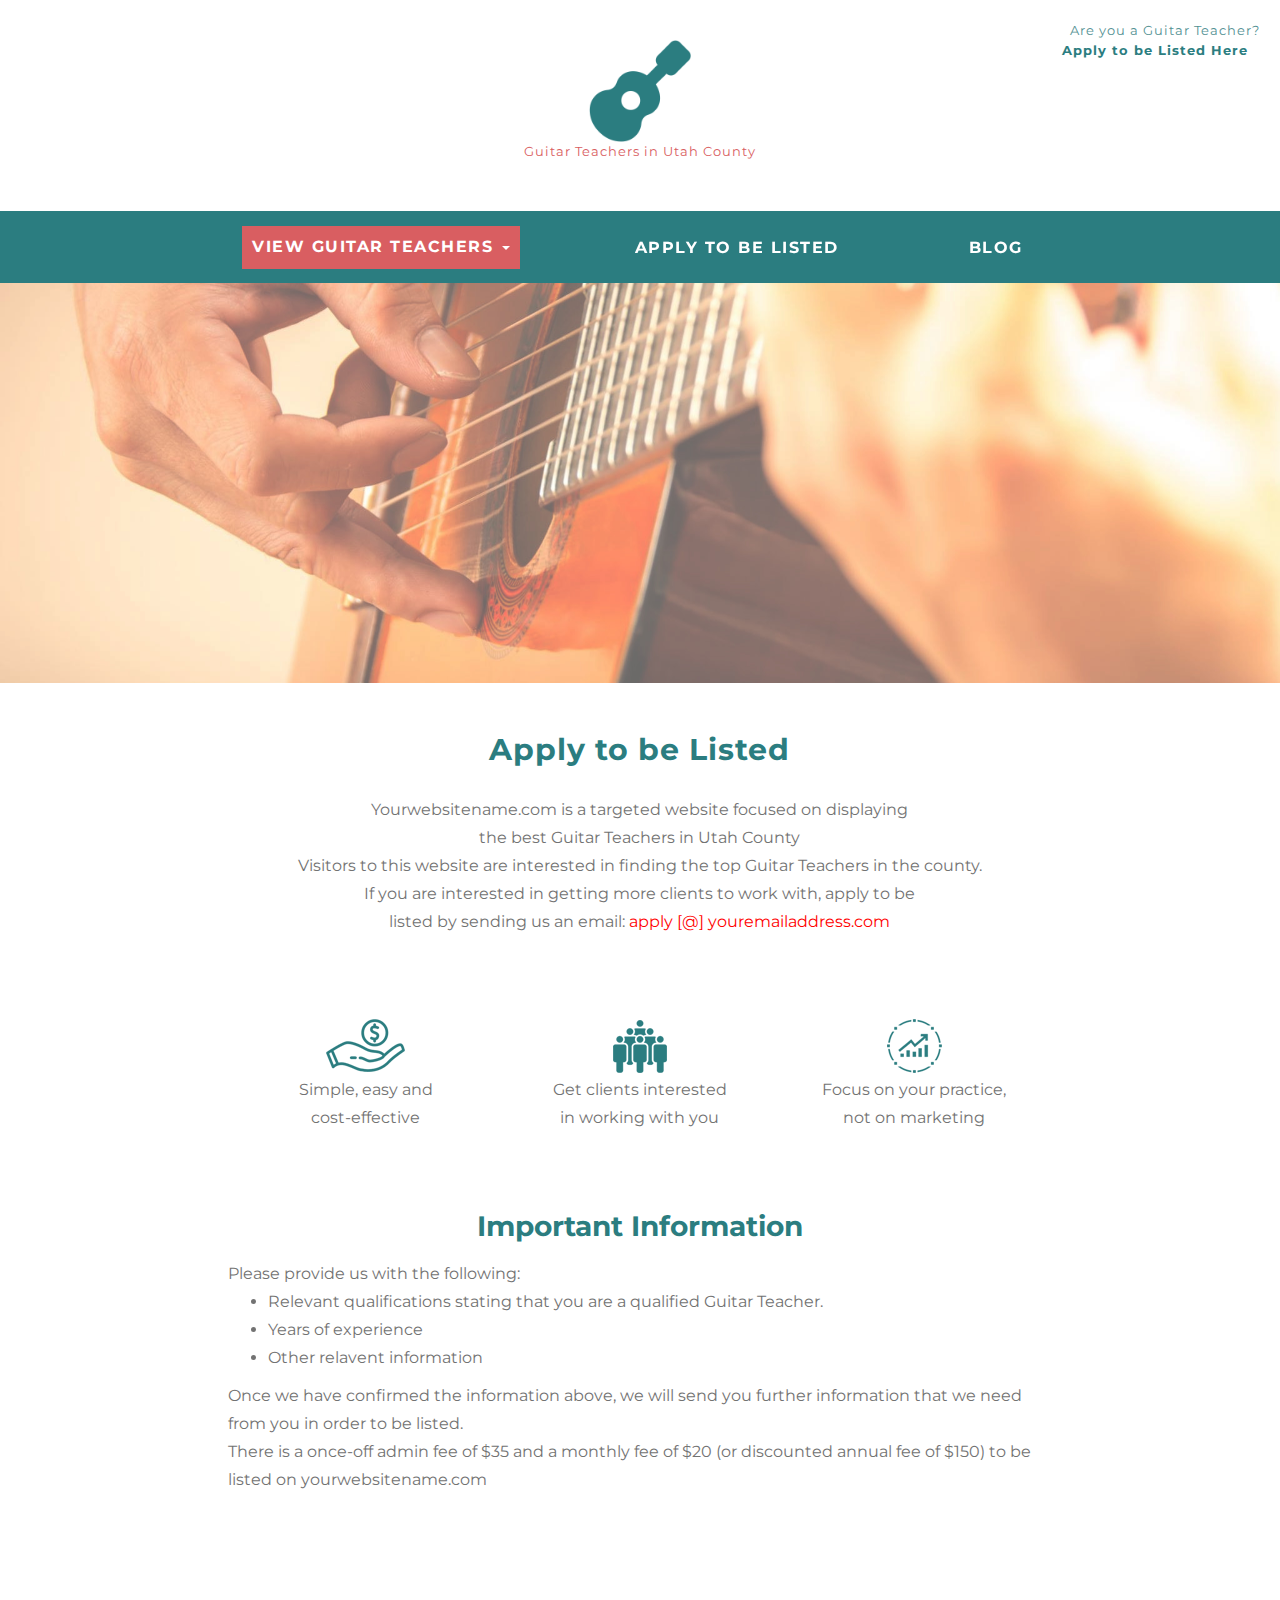
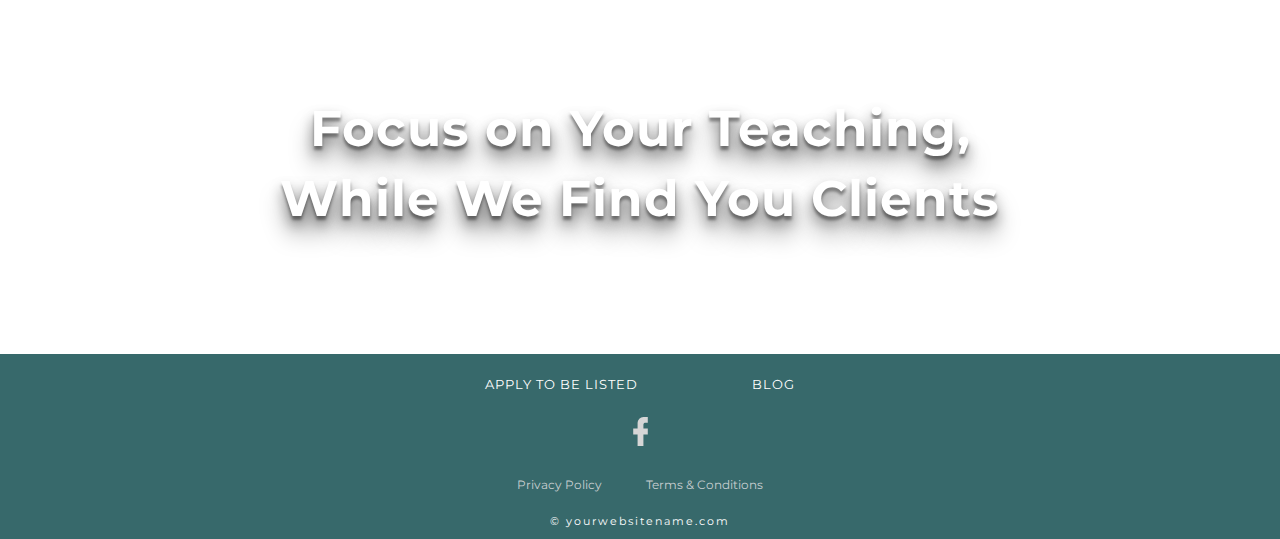
<file: apply-to-be-listed.html>
<!DOCTYPE html>
<html lang="en">
  <head>
    <meta charset="utf-8" />
    <meta content="IE=edge" http-equiv="X-UA-Compatible" />
    <meta content="width=device-width, initial-scale=1" name="viewport" />

    <!-- Meta Description -->
    <meta content="" name="description" />

    <title>Guitar Teachers Listing in Utah County</title>

    <!-- CSS Stylesheets -->
    <link href="css/bootstrap.min.css" rel="stylesheet" />
    <link href="css/style.css" rel="stylesheet" type="text/css" />
    <link href="css/navbar.css" rel="stylesheet" type="text/css" />

    <!-- Google Fonts -->
    <link
      href="https://fonts.googleapis.com/css?family=Montserrat"
      rel="stylesheet"
      type="text/css"
    />
    <link
      href="https://fonts.googleapis.com/css?family=Reem+Kufi"
      rel="stylesheet"
    />

    <!-- Favicon -->
    <link href="images/chiropractors-favicon.png" rel="icon" />
  </head>

  <body>
    <div align="center" id="top-banner">
      <p align="right" class="top-quote">
        Are you a Guitar Teacher?<br />

        <a href="https://yourwebsitename.com/apply-to-be-listed.html"
          ><strong>Apply to be Listed Here</strong></a
        >
      </p>

      <!--Website Logo-->

      <a href="index.html"
        ><img
          alt="guitar-logo"
          class="logo img-responsive"
          src="images/guitar-logo.png"
      /></a>

      <p class="tagline">Guitar Teachers in Utah County</p>
    </div>
    <!--end top-banner-->

    <nav
      class="navbar navbar-default navbar-static-top"
      id="topnavbar"
      role="navigation"
    >
      <div class="container">
        <div class="navbar-header">
          <button
            class="navbar-toggle"
            data-target=" .navbar-collapse"
            data-toggle="collapse"
            type="button"
          >
            <span class="sr-only">Toggle navigation</span>
            <span class="icon-bar"></span>
            <span class="icon-bar"></span>
            <span class="icon-bar"></span>
          </button>
        </div>
        <!--end navbar-header-->

        <div align="center" class="collapse navbar-collapse">
          <ul class="nav navbar-nav">
            <li class="dropdown">
              <p
                aria-expanded="false"
                aria-haspopup="true"
                class="dropdown-toggle highlighted"
                data-toggle="dropdown"
                role="button"
              >
                VIEW GUITAR TEACHERS <span class="caret"></span>
              </p>

              <ul class="dropdown-menu">
                <li>
                  <a href="./guitar-af.html">AMERICAN FORK</a>
                </li>

                <li class="divider" role="separator"></li>

                <li>
                  <a href="./guitar-pg.html">PLEASANT GROVE</a>
                </li>

                <li class="divider" role="separator"></li>

                <li>
                  <a href="./guitar-orem.html">OREM</a>
                </li>

                <li class="divider" role="separator"></li>

                <li>
                  <a href="./guitar-provo.html">PROVO</a>
                </li>
              </ul>
            </li>
            <!--- /.dropdown-->

            <li>
              <a href="apply-to-be-listed.html"
                ><span class="hvr-underline-from-center"
                  >APPLY TO BE LISTED</span
                ></a
              >
            </li>

            <li>
              <a href="blog.html"
                ><span class="hvr-underline-from-center">BLOG</span></a
              >
            </li>
          </ul>
        </div>
        <!--end navbar-collapse-->
      </div>
      <!--end conatiner-->
    </nav>
    <!--end nav-->

    <div class="listing-page-banner"></div>
    <!--end listing-page-banner-->

    <div class="apply-to-be-listed">
      <div class="row">
        <div class="col-md-8 col-md-offset-2">
          <h3>Apply to be Listed</h3>

          <p align="center">
            Yourwebsitename.com is a targeted website focused on displaying<br />
            the best Guitar Teachers in Utah County
          </p>

          <p align="center">
            Visitors to this website are interested in finding the top Guitar
            Teachers in the county.
          </p>

          <p align="center">
            If you are interested in getting more clients to work with, apply to
            be<br />
            listed by sending us an email:
            <span style="color:red">apply [@] youremailaddress.com</span>
          </p>

          <div class="why-get-listed">
            <div align="center" class="row">
              <div class="col-md-4">
                <p>
                  <img
                    alt="marketing-for-chiropractors"
                    class="img-responsive"
                    src="images/savings.png"
                  />
                </p>

                <p>
                  Simple, easy and<br />
                  cost-effective
                </p>
              </div>
              <!--end of col-md-4-->

              <div align="center" class="col-md-4">
                <p>
                  <img
                    alt="marketing-for-chiropractors"
                    class="img-responsive"
                    src="images/more-customers.png"
                  />
                </p>

                <p>
                  Get clients interested<br />
                  in working with you
                </p>
              </div>
              <!--end of col-md-4-->

              <div align="center" class="col-md-4">
                <p>
                  <img
                    alt="marketing-for-chiropractors"
                    class="img-responsive"
                    src="images/business-growth.png"
                  />
                </p>

                <p>
                  Focus on your practice,<br />
                  not on marketing
                </p>
              </div>
              <!--end of col-md-4-->
            </div>
            <!--end of row-->
          </div>
          <!--end of why-get-listed-->

          <p class="important-note">Important Information</p>
          <p>Please provide us with the following:</p>

          <ul>
            <li>
              Relevant qualifications stating that you are a qualified Guitar
              Teacher.
            </li>
            <li>Years of experience</li>
            <li>Other relavent information</li>
          </ul>

          <p>
            Once we have confirmed the information above, we will send you
            further information that we need from you in order to be listed.
          </p>

          <p>
            There is a once-off admin fee of $35 and a monthly fee of $20 (or
            discounted annual fee of $150) to be listed on yourwebsitename.com
          </p>
        </div>
      </div>
      <!--end row-->
    </div>
    <!--end apply-to-be-listed-->

    <div class="chiropractors-marketing">
      <p align="center">
        Focus on Your Teaching,<br />
        While We Find You Clients
      </p>
    </div>

    <footer class="footer">
      <div align="center" class="footerlinks">
        <a href="apply-to-be-listed.html">APPLY TO BE LISTED</a>

        <a href="blog.html">BLOG</a>
      </div>
      <!--end footerlinks-->

      <div align="center" class="social-links">
        <a href="https://www.facebook.com/" target="_blank"
          ><svg style="width:35px; height:35px" viewbox="0 0 24 24">
            <path
              d="M17,2V2H17V6H15C14.31,6 14,6.81 14,7.5V10H14L17,10V14H14V22H10V14H7V10H10V6A4,4 0 0,1 14,2H17Z"
              fill="#d6d6d6"
            ></path></svg
        ></a>
      </div>
      <!--end social-link-->

      <div align="center" class="policy-links">
        <a href="privacy-policy.html" rel="nofollow">Privacy Policy</a>
        <a href="terms-and-conditions.html" rel="nofollow"
          >Terms &amp; Conditions</a
        >
      </div>
      <!--end policy-links-->

      <p align="center" class="text-muted footertext">
        &copy; yourwebsitename.com
      </p>
    </footer>
    <!--end footer-->

    <!-- jQuery (necessary for Bootstrap's JavaScript plugins) -->
    <script src="https://ajax.googleapis.com/ajax/libs/jquery/1.11.3/jquery.min.js"></script>
    <!-- Include all compiled plugins (below), or include individual files as needed -->

    <script src="js/bootstrap.min.js"></script>

    <!-- Navbar Affix Script-->
    <script>
      $("#topnavbar").affix({
        offset: {
          top: $("#top-banner").height()
        }
      });
    </script>
  </body>
</html>
</file>
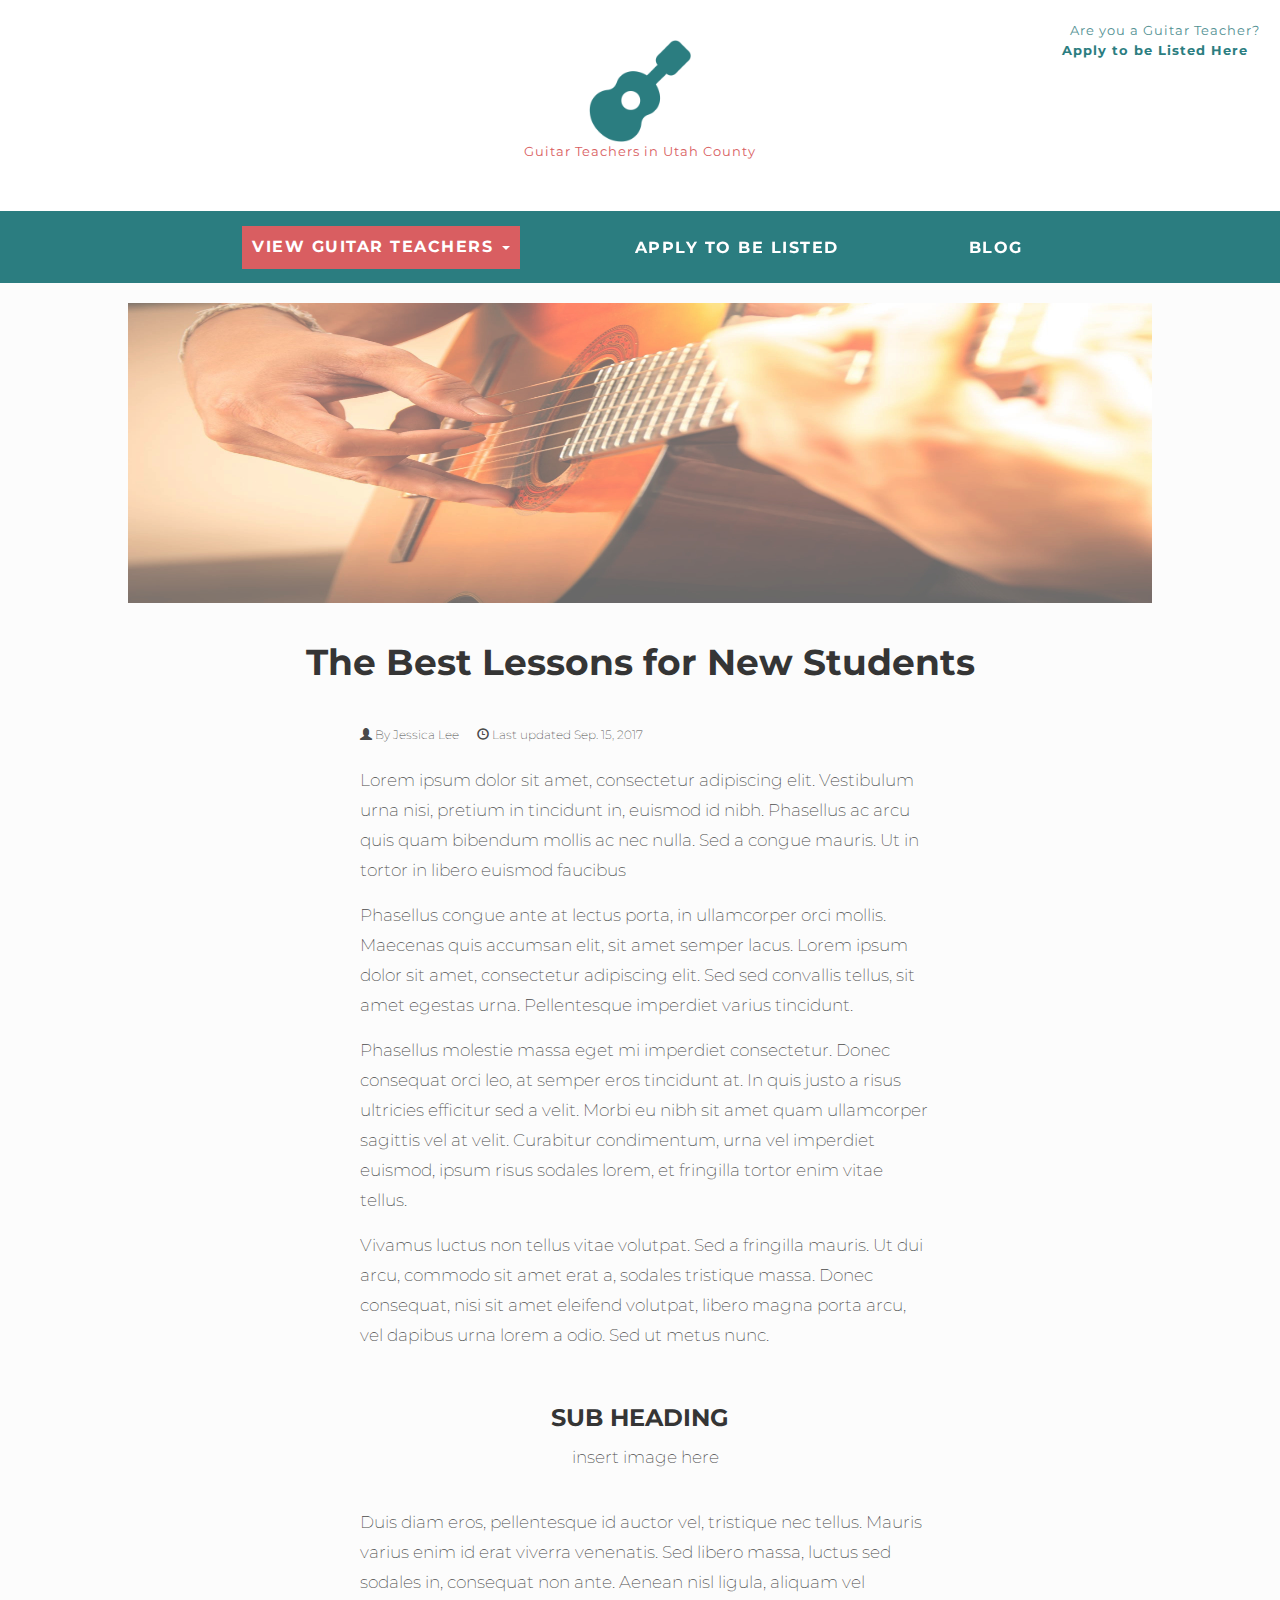
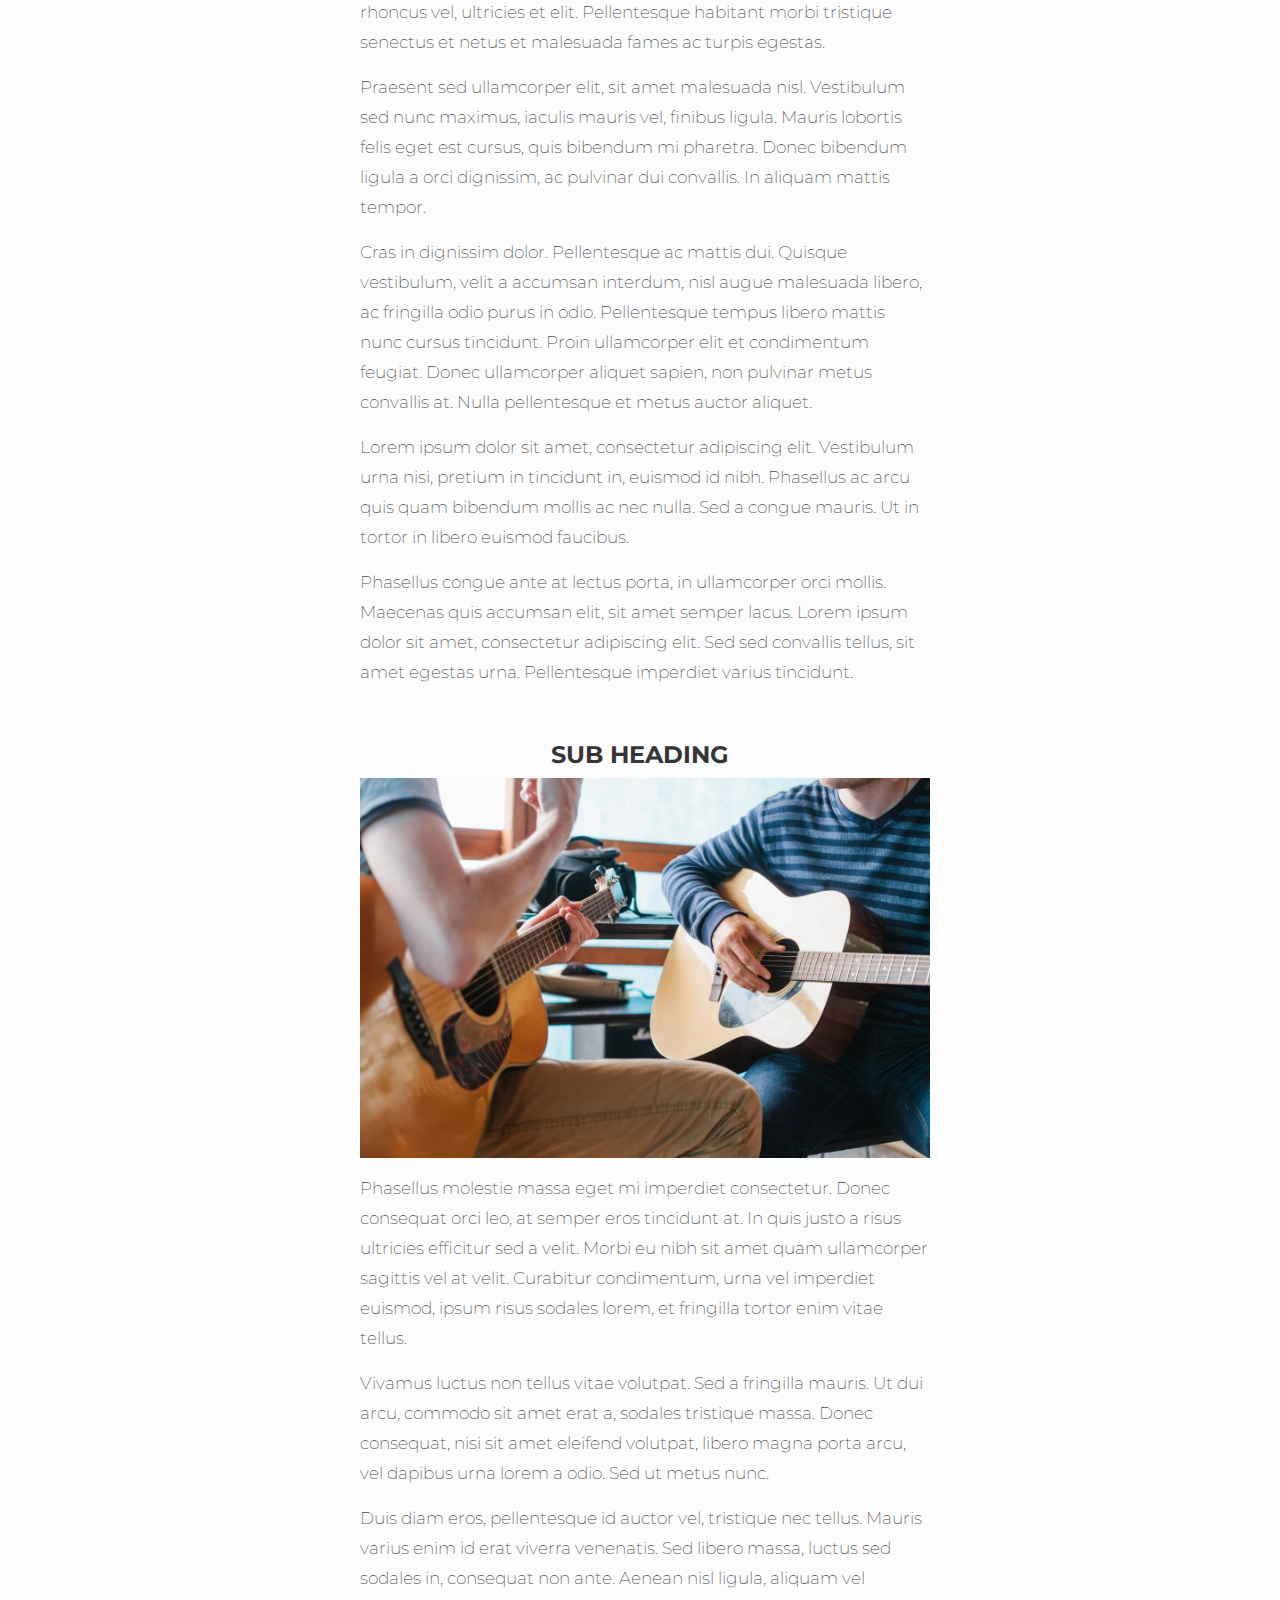
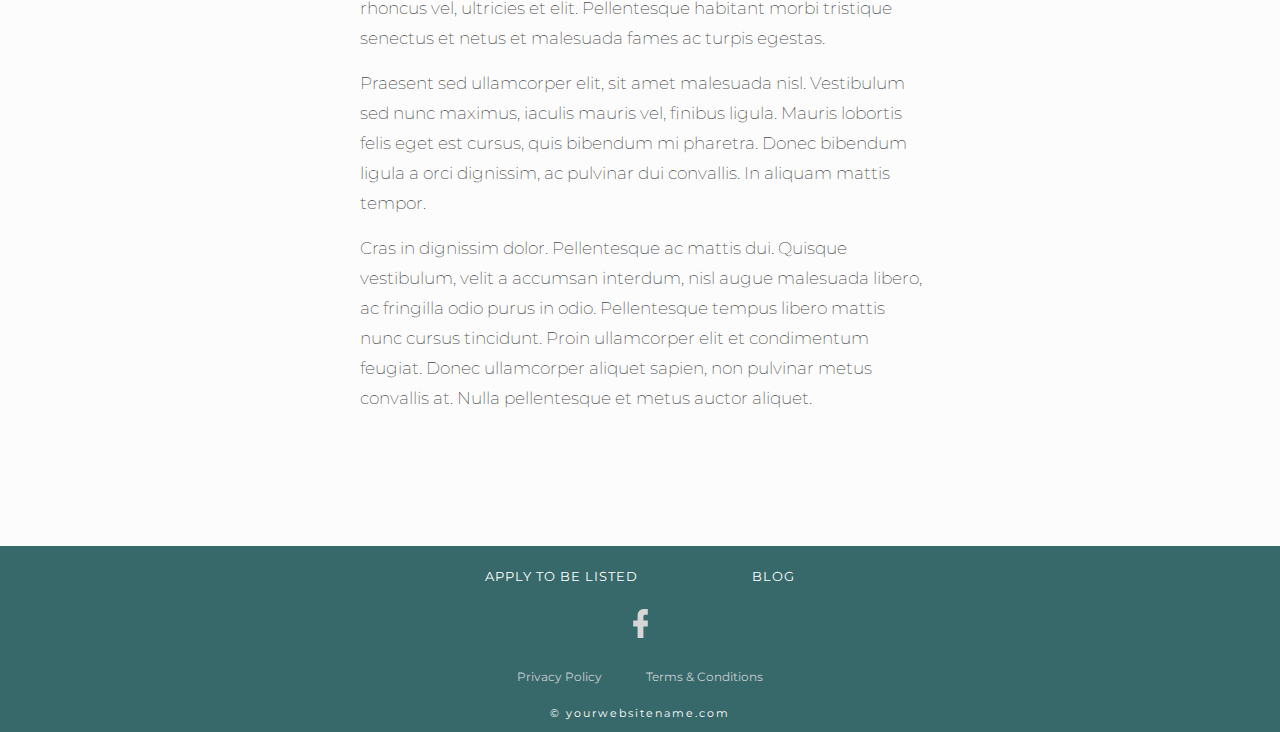
<file: best-lessons-new-students.html>
<!DOCTYPE html>
<html lang="en">
  <head>
    <meta charset="utf-8" />
    <meta content="IE=edge" http-equiv="X-UA-Compatible" />
    <meta content="width=device-width, initial-scale=1" name="viewport" />

    <!-- Meta Description -->
    <meta content="" name="description" />

    <title>The Benefits of Chiropractic Care</title>

    <!-- CSS Stylesheets -->
    <link href="css/bootstrap.min.css" rel="stylesheet" />
    <link href="css/blog-post-styling.css" rel="stylesheet" type="text/css" />
    <link href="css/navbar.css" rel="stylesheet" type="text/css" />

    <!-- Google Fonts -->
    <link
      href="https://fonts.googleapis.com/css?family=Montserrat"
      rel="stylesheet"
      type="text/css"
    />
    <link
      href="https://fonts.googleapis.com/css?family=Reem+Kufi"
      rel="stylesheet"
    />

    <!-- Favicon -->
    <link href="images/guitar-favicon.ico" rel="icon" />
  </head>

  <body>
    <div align="center" id="top-banner">
      <p align="right" class="top-quote">
        Are you a Guitar Teacher?<br />

        <a href="apply-to-be-listed.html"
          ><strong>Apply to be Listed Here</strong></a
        >
      </p>

      <!--Website Logo-->

      <a href="index.html"
        ><img
          alt="guitar-logo"
          class="logo img-responsive"
          src="images/guitar-logo.png"
      /></a>

      <p class="tagline">Guitar Teachers in Utah County</p>
    </div>
    <!--end top-banner-->

    <nav
      class="navbar navbar-default navbar-static-top"
      id="topnavbar"
      role="navigation"
    >
      <div class="container">
        <div class="navbar-header">
          <button
            class="navbar-toggle"
            data-target=" .navbar-collapse"
            data-toggle="collapse"
            type="button"
          >
            <span class="sr-only">Toggle navigation</span>
            <span class="icon-bar"></span>
            <span class="icon-bar"></span>
            <span class="icon-bar"></span>
          </button>
        </div>
        <!--end navbar-header-->

        <div align="center" class="collapse navbar-collapse">
          <ul class="nav navbar-nav">
            <li class="dropdown">
              <p
                aria-expanded="false"
                aria-haspopup="true"
                class="dropdown-toggle highlighted"
                data-toggle="dropdown"
                role="button"
              >
                VIEW GUITAR TEACHERS <span class="caret"></span>
              </p>

              <ul class="dropdown-menu">
                <li>
                  <a href="./guitar-af.html">AMERICAN FORK</a>
                </li>

                <li class="divider" role="separator"></li>

                <li>
                  <a href="./guitar-pg.html">PLEASANT GROVE</a>
                </li>

                <li class="divider" role="separator"></li>

                <li>
                  <a href="./guitar-orem.html">OREM</a>
                </li>

                <li class="divider" role="separator"></li>

                <li>
                  <a href="./guitar-provo.html">PROVO</a>
                </li>
              </ul>
            </li>
            <!--- /.dropdown-->

            <li>
              <a href="https://yourwebsitename.com/apply-to-be-listed.html"
                ><span class="hvr-underline-from-center"
                  >APPLY TO BE LISTED</span
                ></a
              >
            </li>

            <li>
              <a href="https://yourwebsitename.com/blog.html"
                ><span class="hvr-underline-from-center">BLOG</span></a
              >
            </li>
          </ul>
        </div>
        <!--end navbar-collapse-->
      </div>
      <!--end conatiner-->
    </nav>
    <!--end nav-->

    <div class="banner">
      <p align="center">
        <img
          alt="benefits-of-chiropractic-care"
          class="img-responsive"
          src="images/benefits-of-guitar-lessons.jpg"
        />
      </p>
    </div>
    <!--end banner-->

    <br />

    <div class="blog-post-heading">
      <h1 align="center"><strong>The Best Lessons for New Students</strong></h1>
    </div>
    <!--end blog-post-heading-->

    <div class="jumbotron blogtext">
      <div class="row">
        <div class="col-md-6 col-md-offset-3">
          <br />

          <p class="authordate">
            <span class="glyphicon glyphicon-user"></span> By Jessica
            Lee&nbsp;&nbsp;&nbsp;&nbsp;&nbsp;
            <span class="glyphicon glyphicon-time"></span> Last updated Sep. 15,
            2017
          </p>

          <p>
            Lorem ipsum dolor sit amet, consectetur adipiscing elit. Vestibulum
            urna nisi, pretium in tincidunt in, euismod id nibh. Phasellus ac
            arcu quis quam bibendum mollis ac nec nulla. Sed a congue mauris. Ut
            in tortor in libero euismod faucibus
          </p>

          <p>
            Phasellus congue ante at lectus porta, in ullamcorper orci mollis.
            Maecenas quis accumsan elit, sit amet semper lacus. Lorem ipsum
            dolor sit amet, consectetur adipiscing elit. Sed sed convallis
            tellus, sit amet egestas urna. Pellentesque imperdiet varius
            tincidunt.
          </p>

          <p>
            Phasellus molestie massa eget mi imperdiet consectetur. Donec
            consequat orci leo, at semper eros tincidunt at. In quis justo a
            risus ultricies efficitur sed a velit. Morbi eu nibh sit amet quam
            ullamcorper sagittis vel at velit. Curabitur condimentum, urna vel
            imperdiet euismod, ipsum risus sodales lorem, et fringilla tortor
            enim vitae tellus.
          </p>

          <p>
            Vivamus luctus non tellus vitae volutpat. Sed a fringilla mauris. Ut
            dui arcu, commodo sit amet erat a, sodales tristique massa. Donec
            consequat, nisi sit amet eleifend volutpat, libero magna porta arcu,
            vel dapibus urna lorem a odio. Sed ut metus nunc.
          </p>
          <br />

          <h3 align="center"><strong>SUB HEADING</strong></h3>
          <p align="center">insert image here</p>
          <br />

          <p>
            Duis diam eros, pellentesque id auctor vel, tristique nec tellus.
            Mauris varius enim id erat viverra venenatis. Sed libero massa,
            luctus sed sodales in, consequat non ante. Aenean nisl ligula,
            aliquam vel rhoncus vel, ultricies et elit. Pellentesque habitant
            morbi tristique senectus et netus et malesuada fames ac turpis
            egestas.
          </p>

          <p>
            Praesent sed ullamcorper elit, sit amet malesuada nisl. Vestibulum
            sed nunc maximus, iaculis mauris vel, finibus ligula. Mauris
            lobortis felis eget est cursus, quis bibendum mi pharetra. Donec
            bibendum ligula a orci dignissim, ac pulvinar dui convallis. In
            aliquam mattis tempor.
          </p>

          <p>
            Cras in dignissim dolor. Pellentesque ac mattis dui. Quisque
            vestibulum, velit a accumsan interdum, nisl augue malesuada libero,
            ac fringilla odio purus in odio. Pellentesque tempus libero mattis
            nunc cursus tincidunt. Proin ullamcorper elit et condimentum
            feugiat. Donec ullamcorper aliquet sapien, non pulvinar metus
            convallis at. Nulla pellentesque et metus auctor aliquet.
          </p>

          <p>
            Lorem ipsum dolor sit amet, consectetur adipiscing elit. Vestibulum
            urna nisi, pretium in tincidunt in, euismod id nibh. Phasellus ac
            arcu quis quam bibendum mollis ac nec nulla. Sed a congue mauris. Ut
            in tortor in libero euismod faucibus.
          </p>

          <p>
            Phasellus congue ante at lectus porta, in ullamcorper orci mollis.
            Maecenas quis accumsan elit, sit amet semper lacus. Lorem ipsum
            dolor sit amet, consectetur adipiscing elit. Sed sed convallis
            tellus, sit amet egestas urna. Pellentesque imperdiet varius
            tincidunt.
          </p>
          <br />

          <h3 align="center"><strong>SUB HEADING</strong></h3>
          <p>
            <img
              alt="chiropractic-care"
              class="img-responsive"
              src="images/lesson2.jpg"
            />
          </p>

          <p>
            Phasellus molestie massa eget mi imperdiet consectetur. Donec
            consequat orci leo, at semper eros tincidunt at. In quis justo a
            risus ultricies efficitur sed a velit. Morbi eu nibh sit amet quam
            ullamcorper sagittis vel at velit. Curabitur condimentum, urna vel
            imperdiet euismod, ipsum risus sodales lorem, et fringilla tortor
            enim vitae tellus.
          </p>

          <p>
            Vivamus luctus non tellus vitae volutpat. Sed a fringilla mauris. Ut
            dui arcu, commodo sit amet erat a, sodales tristique massa. Donec
            consequat, nisi sit amet eleifend volutpat, libero magna porta arcu,
            vel dapibus urna lorem a odio. Sed ut metus nunc.
          </p>

          <p>
            Duis diam eros, pellentesque id auctor vel, tristique nec tellus.
            Mauris varius enim id erat viverra venenatis. Sed libero massa,
            luctus sed sodales in, consequat non ante. Aenean nisl ligula,
            aliquam vel rhoncus vel, ultricies et elit. Pellentesque habitant
            morbi tristique senectus et netus et malesuada fames ac turpis
            egestas.
          </p>

          <p>
            Praesent sed ullamcorper elit, sit amet malesuada nisl. Vestibulum
            sed nunc maximus, iaculis mauris vel, finibus ligula. Mauris
            lobortis felis eget est cursus, quis bibendum mi pharetra. Donec
            bibendum ligula a orci dignissim, ac pulvinar dui convallis. In
            aliquam mattis tempor.
          </p>

          <p>
            Cras in dignissim dolor. Pellentesque ac mattis dui. Quisque
            vestibulum, velit a accumsan interdum, nisl augue malesuada libero,
            ac fringilla odio purus in odio. Pellentesque tempus libero mattis
            nunc cursus tincidunt. Proin ullamcorper elit et condimentum
            feugiat. Donec ullamcorper aliquet sapien, non pulvinar metus
            convallis at. Nulla pellentesque et metus auctor aliquet.
          </p>
          <br /><br />
        </div>
      </div>
      <!--end row-->
    </div>
    <!--end blogtext-->

    <footer class="footer">
      <div align="center" class="footerlinks">
        <a href="https://yourwebsitename.com/apply-to-be-listed.html"
          >APPLY TO BE LISTED</a
        >

        <a href="blog.html">BLOG</a>
      </div>
      <!--end footerlinks-->

      <div align="center" class="social-links">
        <a href="https://www.facebook.com/" target="_blank"
          ><svg style="width:35px; height:35px" viewbox="0 0 24 24">
            <path
              d="M17,2V2H17V6H15C14.31,6 14,6.81 14,7.5V10H14L17,10V14H14V22H10V14H7V10H10V6A4,4 0 0,1 14,2H17Z"
              fill="#d6d6d6"
            ></path></svg
        ></a>
      </div>
      <!--end social-link-->

      <div align="center" class="policy-links">
        <a href="https://yourwebsitename.com/privacy-policy.html" rel="nofollow"
          >Privacy Policy</a
        >
        <a
          href="https://yourwebsitename.com/terms-and-conditions.html"
          rel="nofollow"
          >Terms &amp; Conditions</a
        >
      </div>
      <!--end policy-links-->

      <p align="center" class="text-muted footertext">
        &copy; yourwebsitename.com
      </p>
    </footer>
    <!--end footer-->

    <!-- jQuery (necessary for Bootstrap's JavaScript plugins) -->
    <script src="https://ajax.googleapis.com/ajax/libs/jquery/1.11.3/jquery.min.js"></script>
    <!-- Include all compiled plugins (below), or include individual files as needed -->

    <script src="js/bootstrap.min.js"></script>

    <!-- Navbar Affix Script-->
    <script>
      $("#topnavbar").affix({
        offset: {
          top: $("#top-banner").height()
        }
      });
    </script>
  </body>
</html>
</file>
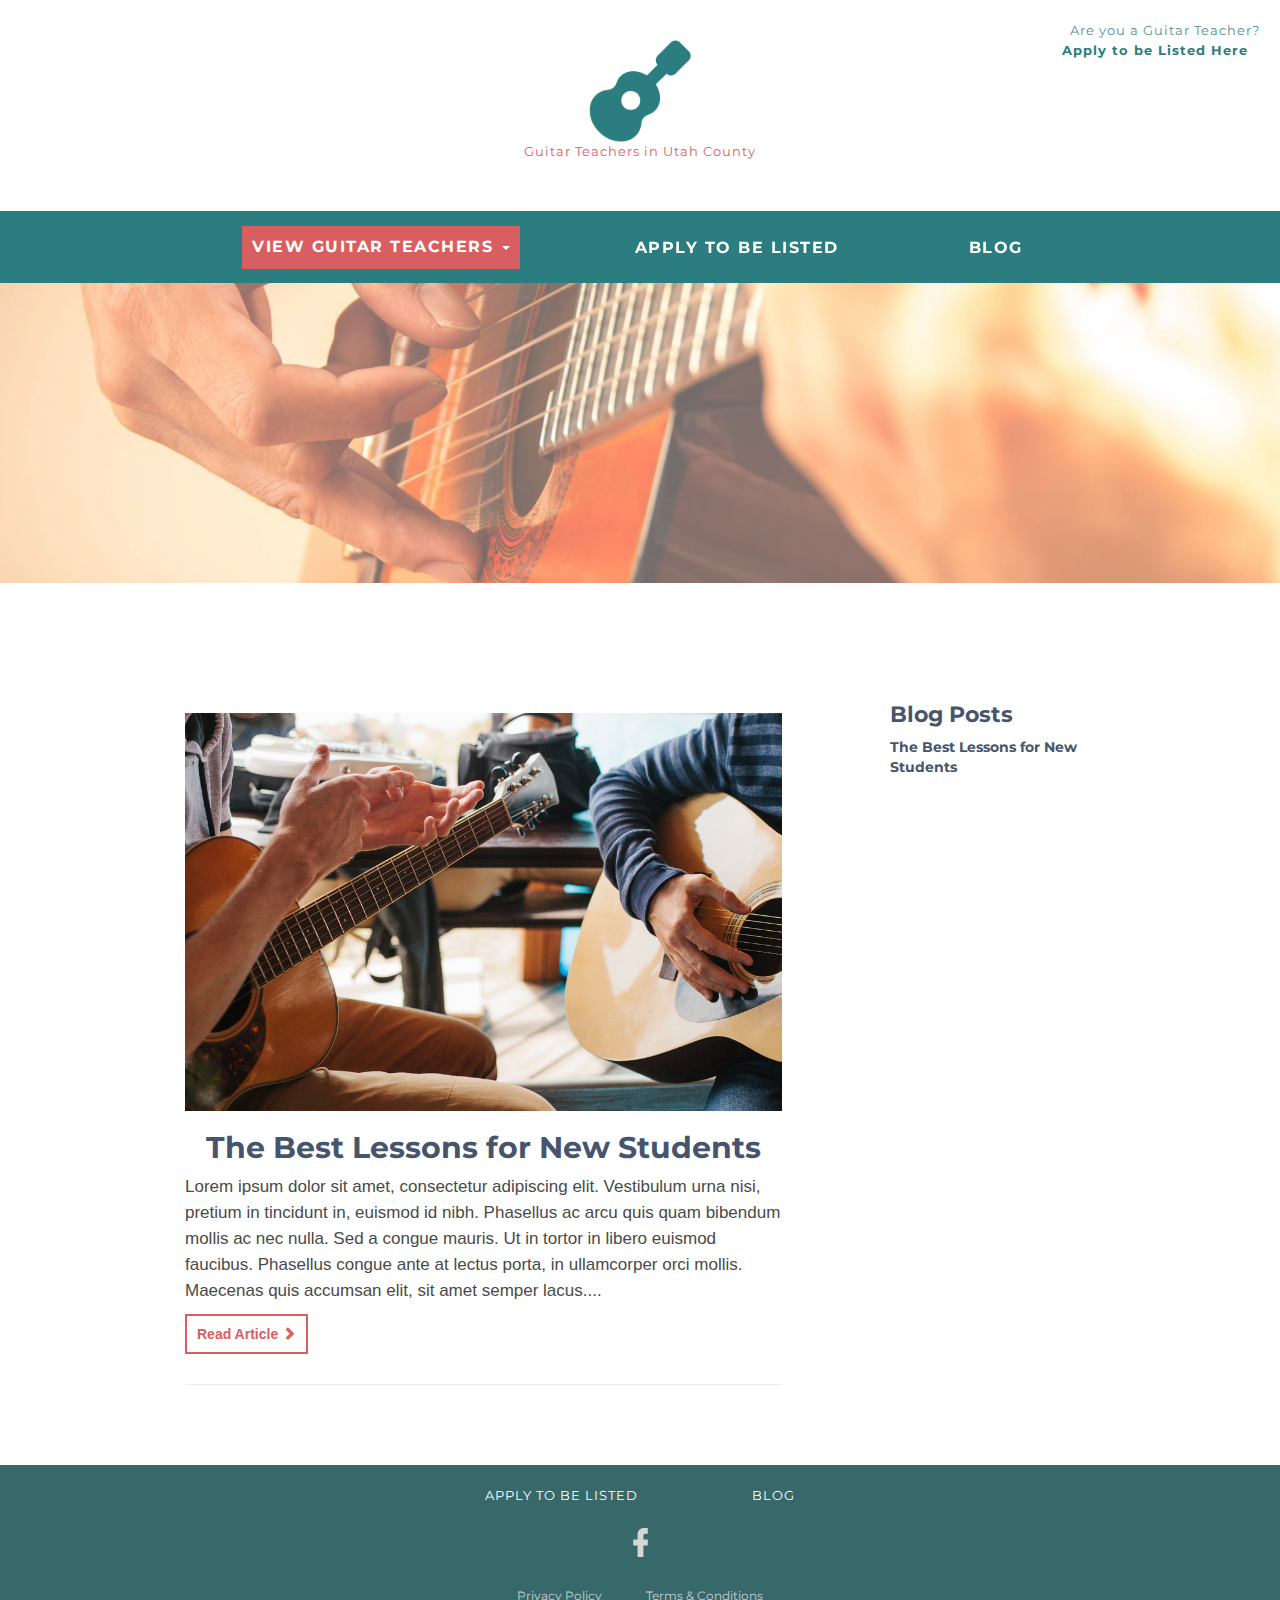
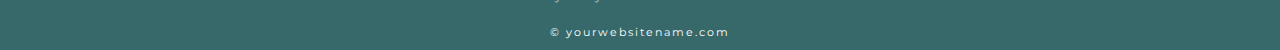
<file: blog.html>
<!DOCTYPE html>
<html lang="en">
  <head>
    <meta charset="utf-8" />
    <meta content="IE=edge" http-equiv="X-UA-Compatible" />
    <meta content="width=device-width, initial-scale=1" name="viewport" />

    <!-- Meta Description -->
    <meta content="" name="description" />

    <title>Guitar Teacher Blog</title>

    <!-- CSS Stylesheets -->
    <link href="css/bootstrap.min.css" rel="stylesheet" />
    <link href="css/blog-styling.css" rel="stylesheet" type="text/css" />
    <link href="css/navbar.css" rel="stylesheet" type="text/css" />

    <!-- Google Fonts -->
    <link
      href="https://fonts.googleapis.com/css?family=Montserrat"
      rel="stylesheet"
      type="text/css"
    />
    <link
      href="https://fonts.googleapis.com/css?family=Reem+Kufi"
      rel="stylesheet"
    />

    <!-- Favicon -->
    <link href="images/guitar-favicon.ico" rel="icon" />
  </head>

  <body>
    <div align="center" id="top-banner">
      <p align="right" class="top-quote">
        Are you a Guitar Teacher?<br />

        <a href="apply-to-be-listed.html"
          ><strong>Apply to be Listed Here</strong></a
        >
      </p>

      <!--Website Logo-->

      <a href="index.html"
        ><img
          alt="guitar-logo"
          class="logo img-responsive"
          src="images/guitar-logo.png"
      /></a>

      <p class="tagline">Guitar Teachers in Utah County</p>
    </div>
    <!--end top-banner-->

    <nav
      class="navbar navbar-default navbar-static-top"
      id="topnavbar"
      role="navigation"
    >
      <div class="container">
        <div class="navbar-header">
          <button
            class="navbar-toggle"
            data-target=" .navbar-collapse"
            data-toggle="collapse"
            type="button"
          >
            <span class="sr-only">Toggle navigation</span>
            <span class="icon-bar"></span>
            <span class="icon-bar"></span>
            <span class="icon-bar"></span>
          </button>
        </div>
        <!--end navbar-header-->

        <div align="center" class="collapse navbar-collapse">
          <ul class="nav navbar-nav">
            <li class="dropdown">
              <p
                aria-expanded="false"
                aria-haspopup="true"
                class="dropdown-toggle highlighted"
                data-toggle="dropdown"
                role="button"
              >
                VIEW GUITAR TEACHERS <span class="caret"></span>
              </p>

              <ul class="dropdown-menu">
                <li>
                  <a href="./guitar-af.html">AMERICAN FORK</a>
                </li>

                <li class="divider" role="separator"></li>

                <li>
                  <a href="./guitar-pg.html">PLEASANT GROVE</a>
                </li>

                <li class="divider" role="separator"></li>

                <li>
                  <a href="./guitar-orem.html">OREM</a>
                </li>

                <li class="divider" role="separator"></li>

                <li>
                  <a href="./guitar-provo.html">PROVO</a>
                </li>
              </ul>
            </li>
            <!--- /.dropdown-->

            <li>
              <a href="apply-to-be-listed.html"
                ><span class="hvr-underline-from-center"
                  >APPLY TO BE LISTED</span
                ></a
              >
            </li>

            <li>
              <a href="blog.html"
                ><span class="hvr-underline-from-center">BLOG</span></a
              >
            </li>
          </ul>
        </div>
        <!--end navbar-collapse-->
      </div>
      <!--end conatiner-->
    </nav>
    <!--end nav-->

    <div class="blog-background">
      <br />
    </div>
    <br /><br /><br />

    <div class="container blog">
      <div class="row">
        <div class="col-sm-8 blog-main">
          <div class="blog-post">
            <!-- First Blog Post --><br />

            <a href="/best-lessons-new-students.html">
              <img
                alt="guitar-lessons"
                class="img-responsive"
                src="images/lesson.jpg"
              />
            </a>

            <h2 align="center" class="headings">
              <a href="best-lessons-new-students.html"
                >The Best Lessons for New Students</a
              >
            </h2>

            <p>
              Lorem ipsum dolor sit amet, consectetur adipiscing elit.
              Vestibulum urna nisi, pretium in tincidunt in, euismod id nibh.
              Phasellus ac arcu quis quam bibendum mollis ac nec nulla. Sed a
              congue mauris. Ut in tortor in libero euismod faucibus. Phasellus
              congue ante at lectus porta, in ullamcorper orci mollis. Maecenas
              quis accumsan elit, sit amet semper lacus....
            </p>
            <br />

            <a class="read-more" href="best-lessons-new-students.html"
              ><strong>Read Article</strong>
              <span class="glyphicon glyphicon-chevron-right"></span></a
            ><br /><br />
            <hr />
            <br /><br />
          </div>
          <!-- /.blog-post --><br />
        </div>
        <!-- /.blog-main -->

        <div class="col-sm-3 col-sm-offset-1 blog-sidebar">
          <div class="sidebar-module">
            <h4>Blog Posts</h4>

            <ol class="list-unstyled">
              <li>
                <strong
                  ><a href="best-lessons-new-students.html"
                    >The Best Lessons for New Students</a
                  ></strong
                >
              </li>
            </ol>
          </div>
          <!-- /sidebar-module--><br /><br />
        </div>
        <!-- /blog-sidebar -->
      </div>
      <!-- /row -->
    </div>
    <!-- /container -->

    <footer class="footer">
      <div align="center" class="footerlinks">
        <a href="apply-to-be-listed.html">APPLY TO BE LISTED</a>

        <a href="blog.html">BLOG</a>
      </div>
      <!-- /footerlinks-->

      <div align="center" class="social-links">
        <a href="https://www.facebook.com/" target="_blank"
          ><svg style="width:35px; height:35px" viewbox="0 0 24 24">
            <path
              d="M17,2V2H17V6H15C14.31,6 14,6.81 14,7.5V10H14L17,10V14H14V22H10V14H7V10H10V6A4,4 0 0,1 14,2H17Z"
              fill="#d6d6d6"
            ></path></svg
        ></a>
      </div>
      <!-- /.social-link-->

      <div align="center" class="policy-links">
        <a href="privacy-policy.html" rel="nofollow">Privacy Policy</a>
        <a href="terms-and-conditions.html" rel="nofollow"
          >Terms &amp; Conditions</a
        >
      </div>
      <!-- /.policy-links-->

      <p align="center" class="text-muted footertext">
        &copy; yourwebsitename.com
      </p>
    </footer>
    <!-- /footer-->

    <!-- jQuery (necessary for Bootstrap's JavaScript plugins) -->
    <script src="https://ajax.googleapis.com/ajax/libs/jquery/1.11.3/jquery.min.js"></script>
    <!-- Include all compiled plugins (below), or include individual files as needed -->

    <script src="js/bootstrap.min.js"></script>

    <!-- Navbar Affix Script-->
    <script>
      $("#topnavbar").affix({
        offset: {
          top: $("#top-banner").height()
        }
      });
    </script>
  </body>
</html>
</file>
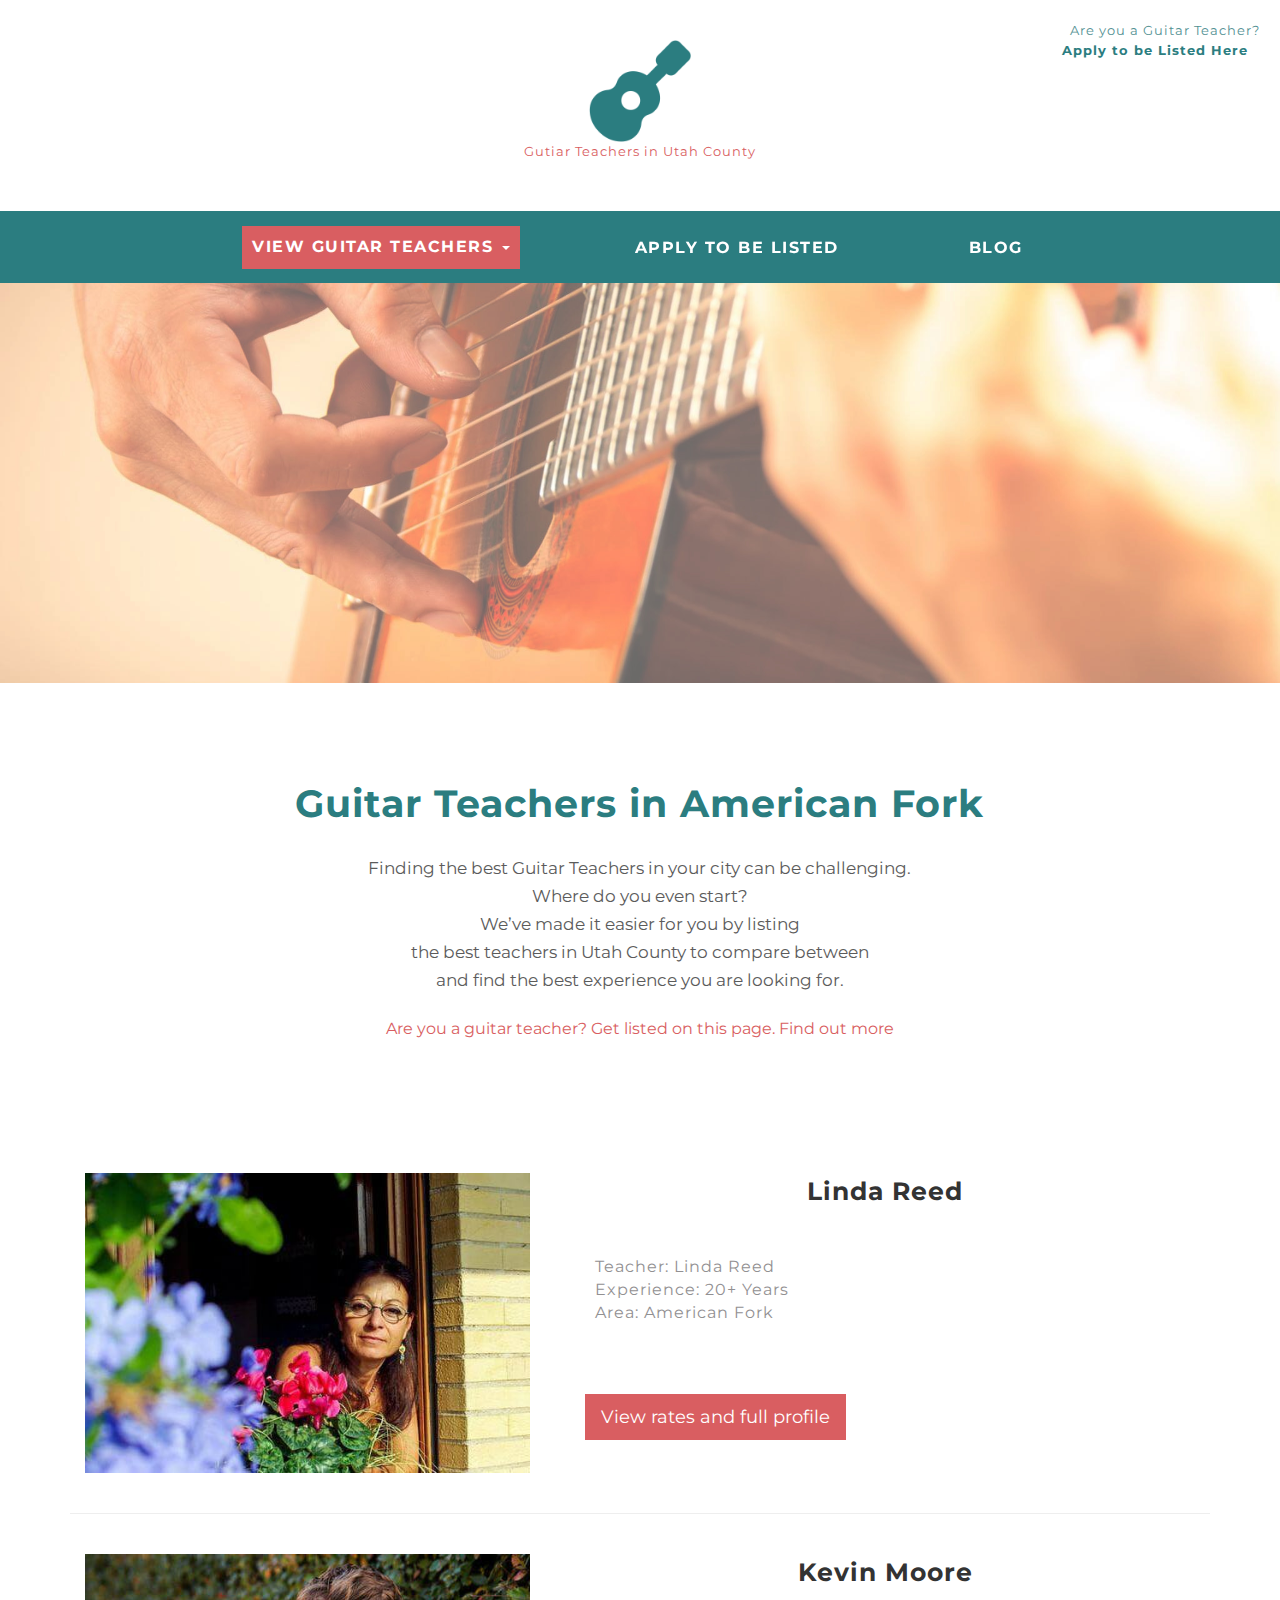
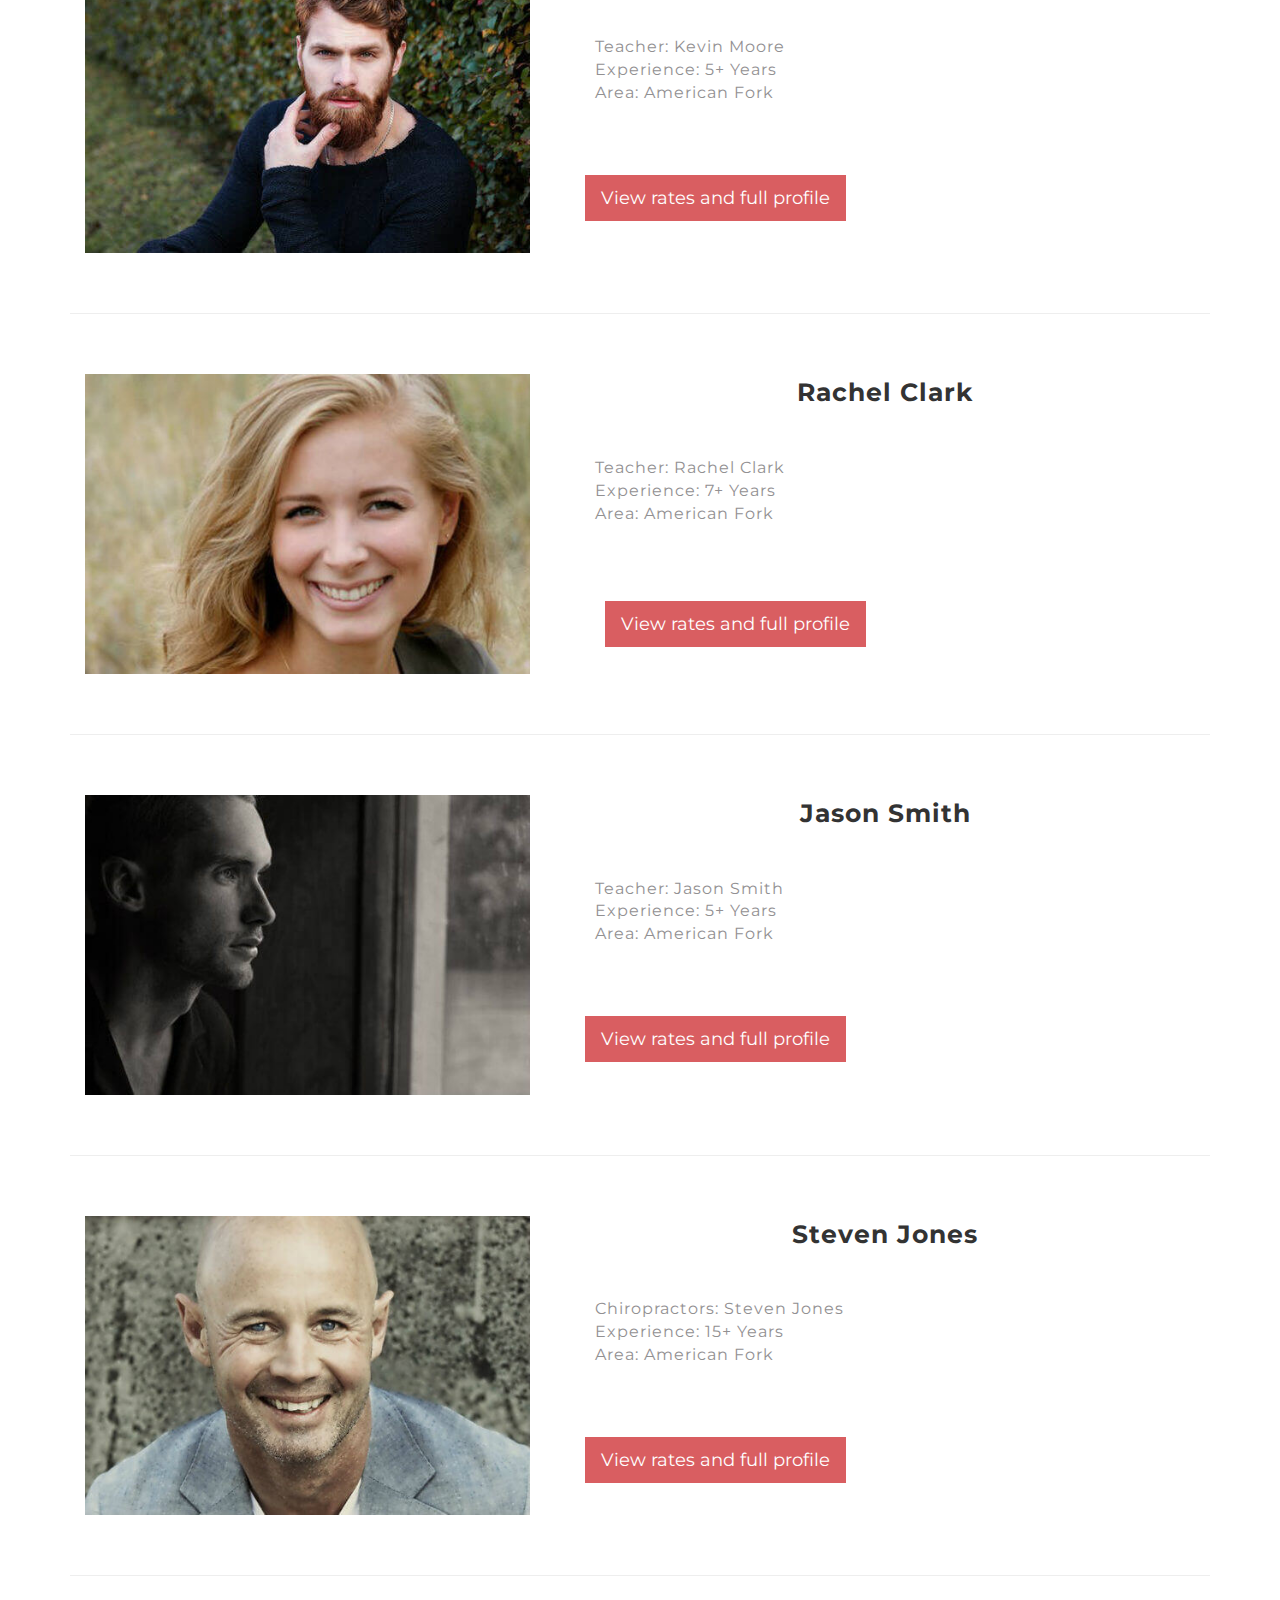
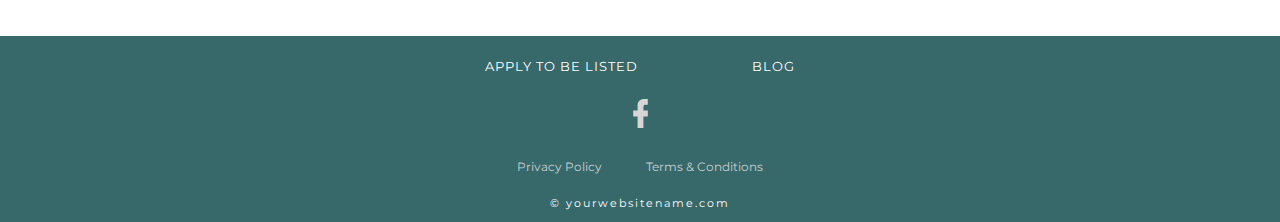
<file: guitar-af.html>
<!DOCTYPE html>
<html lang="en">
  <head>
    <meta charset="utf-8" />
    <meta content="IE=edge" http-equiv="X-UA-Compatible" />
    <meta content="width=device-width, initial-scale=1" name="viewport" />

    <!-- Meta Description -->
    <meta content="" name="description" />

    <title>Guitar Teachers in American Fork</title>

    <!-- CSS Stylesheets -->
    <link href="css/bootstrap.min.css" rel="stylesheet" />
    <link href="css/style.css" rel="stylesheet" type="text/css" />
    <link href="css/navbar.css" rel="stylesheet" type="text/css" />

    <!-- Google Fonts -->
    <link
      href="https://fonts.googleapis.com/css?family=Montserrat"
      rel="stylesheet"
      type="text/css"
    />
    <link
      href="https://fonts.googleapis.com/css?family=Reem+Kufi"
      rel="stylesheet"
    />

    <!-- Favicon -->
    <link href="images/guitar-favicon.ico" rel="icon" />
  </head>

  <body>
    <div align="center" id="top-banner">
      <p align="right" class="top-quote">
        Are you a Guitar Teacher?<br />

        <a href="./apply-to-be-listed.html"
          ><strong>Apply to be Listed Here</strong></a
        >
      </p>

      <!--Website Logo-->

      <a href="index.html"
        ><img
          alt="guitar-logo"
          class="logo img-responsive"
          src="images/guitar-logo.png"
      /></a>

      <p class="tagline">Gutiar Teachers in Utah County</p>
    </div>
    <!-- /.top-banner-->

    <nav
      class="navbar navbar-default navbar-static-top"
      id="topnavbar"
      role="navigation"
    >
      <div class="container">
        <div class="navbar-header">
          <button
            class="navbar-toggle"
            data-target=" .navbar-collapse"
            data-toggle="collapse"
            type="button"
          >
            <span class="sr-only">Toggle navigation</span>
            <span class="icon-bar"></span>
            <span class="icon-bar"></span>
            <span class="icon-bar"></span>
          </button>
        </div>
        <!-- /.navbar-header-->

        <div align="center" class="collapse navbar-collapse">
          <ul class="nav navbar-nav">
            <li class="dropdown">
              <p
                aria-expanded="false"
                aria-haspopup="true"
                class="dropdown-toggle highlighted"
                data-toggle="dropdown"
                role="button"
              >
                VIEW GUITAR TEACHERS <span class="caret"></span>
              </p>

              <ul class="dropdown-menu">
                <li>
                  <a href="./guitar-af.html">AMERICAN FORK</a>
                </li>

                <li class="divider" role="separator"></li>

                <li>
                  <a href="./guitar-pg.html">PLEASANT GROVE</a>
                </li>

                <li class="divider" role="separator"></li>

                <li>
                  <a href="./guitar-orem.html">OREM</a>
                </li>

                <li class="divider" role="separator"></li>

                <li>
                  <a href="./guitar-provo.html">PROVO</a>
                </li>
              </ul>
            </li>
            <!--- /.dropdown-->

            <li>
              <a href="./apply-to-be-listed.html"
                ><span class="hvr-underline-from-center"
                  >APPLY TO BE LISTED</span
                ></a
              >
            </li>

            <li>
              <a href="./blog.html"
                ><span class="hvr-underline-from-center">BLOG</span></a
              >
            </li>
          </ul>
        </div>
        <!-- /.navbar-collapse-->
      </div>
      <!-- /.conatiner-->
    </nav>
    <!-- /nav-->

    <div class="city-banner"></div>
    <!-- /.city-banner-->

    <div class="city-listing">
      <div class="row">
        <div align="center" class="col-md-8 col-md-offset-2">
          <h1>Guitar Teachers in American Fork</h1>

          <p>
            Finding the best Guitar Teachers in your city can be challenging.
          </p>
          <p>Where do you even start?</p>
          <p>
            We’ve made it easier for you by listing<br />
            the best teachers in Utah County to compare between <br />and find
            the best experience you are looking for.
          </p>
          <br />

          <p class="listing">
            <a href="./apply-to-be-listed.html"
              >Are you a guitar teacher? Get listed on this page. Find out
              more</a
            >
          </p>
        </div>
        <!--  /.col-md-8-->
      </div>
      <!--  /.row-->
    </div>
    <!--- /.city-listing-->

    <div id="listings">
      <div class="container">
        <div class="row">
          <div align="center" class="col-md-5">
            <img
              alt="teacher-1"
              class="img-responsive"
              src="images/teacher-1.jpg"
            />
          </div>
          <!-- /.col-md-->

          <div class="col-md-7 details">
            <h3>Linda Reed</h3>
            <br /><br />

            <p class="teacher-details">
              Teacher: Linda Reed<br />
              Experience: 20+ Years<br />
              Area: American Fork
            </p>
            <br /><br />

            <a href="index.html"
              ><button
                class="btn btn-lg center-block hvr-hang full-profile"
                type="submit"
              >
                View rates and full profile
              </button></a
            >
          </div>
          <!-- /.details-->
        </div>
        <!--end row--><br />
        <hr />
        <br />

        <div class="row">
          <div align="center" class="col-md-5">
            <img
              alt="teacher"
              class="img-responsive"
              src="images/teacher-2.jpg"
            />
          </div>
          <!-- /.col-md-->

          <div class="col-md-7 details">
            <h3>Kevin Moore</h3>
            <br /><br />

            <p class="teacher-details">
              Teacher: Kevin Moore<br />
              Experience: 5+ Years<br />
              Area: American Fork
            </p>
            <br /><br />

            <a href="index.html"
              ><button
                class="btn btn-lg center-block hvr-hang full-profile"
                type="submit"
              >
                View rates and full profile
              </button></a
            >
          </div>
          <!-- /.details-->
        </div>
        <!-- /.row--><br /><br />
        <hr />
        <br /><br />

        <div class="row">
          <div align="center" class="col-md-5">
            <img
              alt="teacher"
              class="img-responsive"
              src="images/teacher-3.jpg"
            />
          </div>
          <!-- /.col-md-->

          <div class="col-md-7 details">
            <h3>Rachel Clark</h3>
            <br /><br />

            <p class="teacher-details">
              Teacher: Rachel Clark<br />

              Experience: 7+ Years<br />
              Area: American Fork<br /><br /><br />

              <a href="index.html"
                ><button
                  class="btn btn-lg center-block hvr-hang full-profile"
                  type="submit"
                >
                  View rates and full profile
                </button></a
              >
            </p>
          </div>
          <!-- /.details-->
        </div>
        <!--end row--><br /><br />
        <hr />
        <br /><br />

        <div class="row">
          <div align="center" class="col-md-5">
            <img
              alt="teacher"
              class="img-responsive"
              src="images/teacher-4.jpg"
            />
          </div>
          <!-- /.col-md-->

          <div class="col-md-7 details">
            <h3>Jason Smith</h3>
            <br /><br />

            <p class="teacher-details">
              Teacher: Jason Smith<br />
              Experience: 5+ Years<br />
              Area: American Fork
            </p>
            <br /><br />

            <a href="index.html"
              ><button
                class="btn btn-lg center-block hvr-hang full-profile"
                type="submit"
              >
                View rates and full profile
              </button></a
            >
          </div>
          <!-- /.details-->
        </div>
        <!--end row--><br /><br />
        <hr />
        <br /><br />

        <div class="row">
          <div align="center" class="col-md-5">
            <img
              alt="teacher"
              class="img-responsive"
              src="images/teacher-5.jpg"
            />
          </div>
          <!--end /.col-md-->

          <div class="col-md-7 details">
            <h3>Steven Jones</h3>
            <br /><br />

            <p class="teacher-details">
              Chiropractors: Steven Jones<br />
              Experience: 15+ Years<br />
              Area: American Fork
            </p>
            <br /><br />

            <a href="index.html"
              ><button
                class="btn btn-lg center-block hvr-hang full-profile"
                type="submit"
              >
                View rates and full profile
              </button></a
            >
          </div>
          <!-- /.details-->
        </div>
        <!-- /.row--><br /><br />
        <hr />
        <br /><br />
      </div>
      <!-- /.container-->
    </div>
    <!-- /.listings-->

    <footer class="footer">
      <div align="center" class="footerlinks">
        <a href="index.html">APPLY TO BE LISTED</a>

        <a href="blog.html">BLOG</a>
      </div>
      <!-- /footerlinks-->

      <div align="center" class="social-links">
        <a href="https://www.facebook.com/" target="_blank"
          ><svg style="width:35px; height:35px" viewbox="0 0 24 24">
            <path
              d="M17,2V2H17V6H15C14.31,6 14,6.81 14,7.5V10H14L17,10V14H14V22H10V14H7V10H10V6A4,4 0 0,1 14,2H17Z"
              fill="#d6d6d6"
            ></path></svg
        ></a>
      </div>
      <!-- /.social-link-->

      <div align="center" class="policy-links">
        <a href="privacy-policy.html" rel="nofollow">Privacy Policy</a>
        <a href="terms-and-conditions.html" rel="nofollow"
          >Terms &amp; Conditions</a
        >
      </div>
      <!-- /.policy-links-->

      <p align="center" class="text-muted footertext">
        &copy; yourwebsitename.com
      </p>
    </footer>
    <!-- /footer-->

    <!-- jQuery (necessary for Bootstrap's JavaScript plugins) -->
    <script src="https://ajax.googleapis.com/ajax/libs/jquery/1.11.3/jquery.min.js"></script>
    <!-- Include all compiled plugins (below), or include individual files as needed -->

    <script src="js/bootstrap.min.js"></script>

    <!-- Navbar Affix Script-->
    <script>
      $("#topnavbar").affix({
        offset: {
          top: $("#top-banner").height()
        }
      });
    </script>
  </body>
</html>
</file>
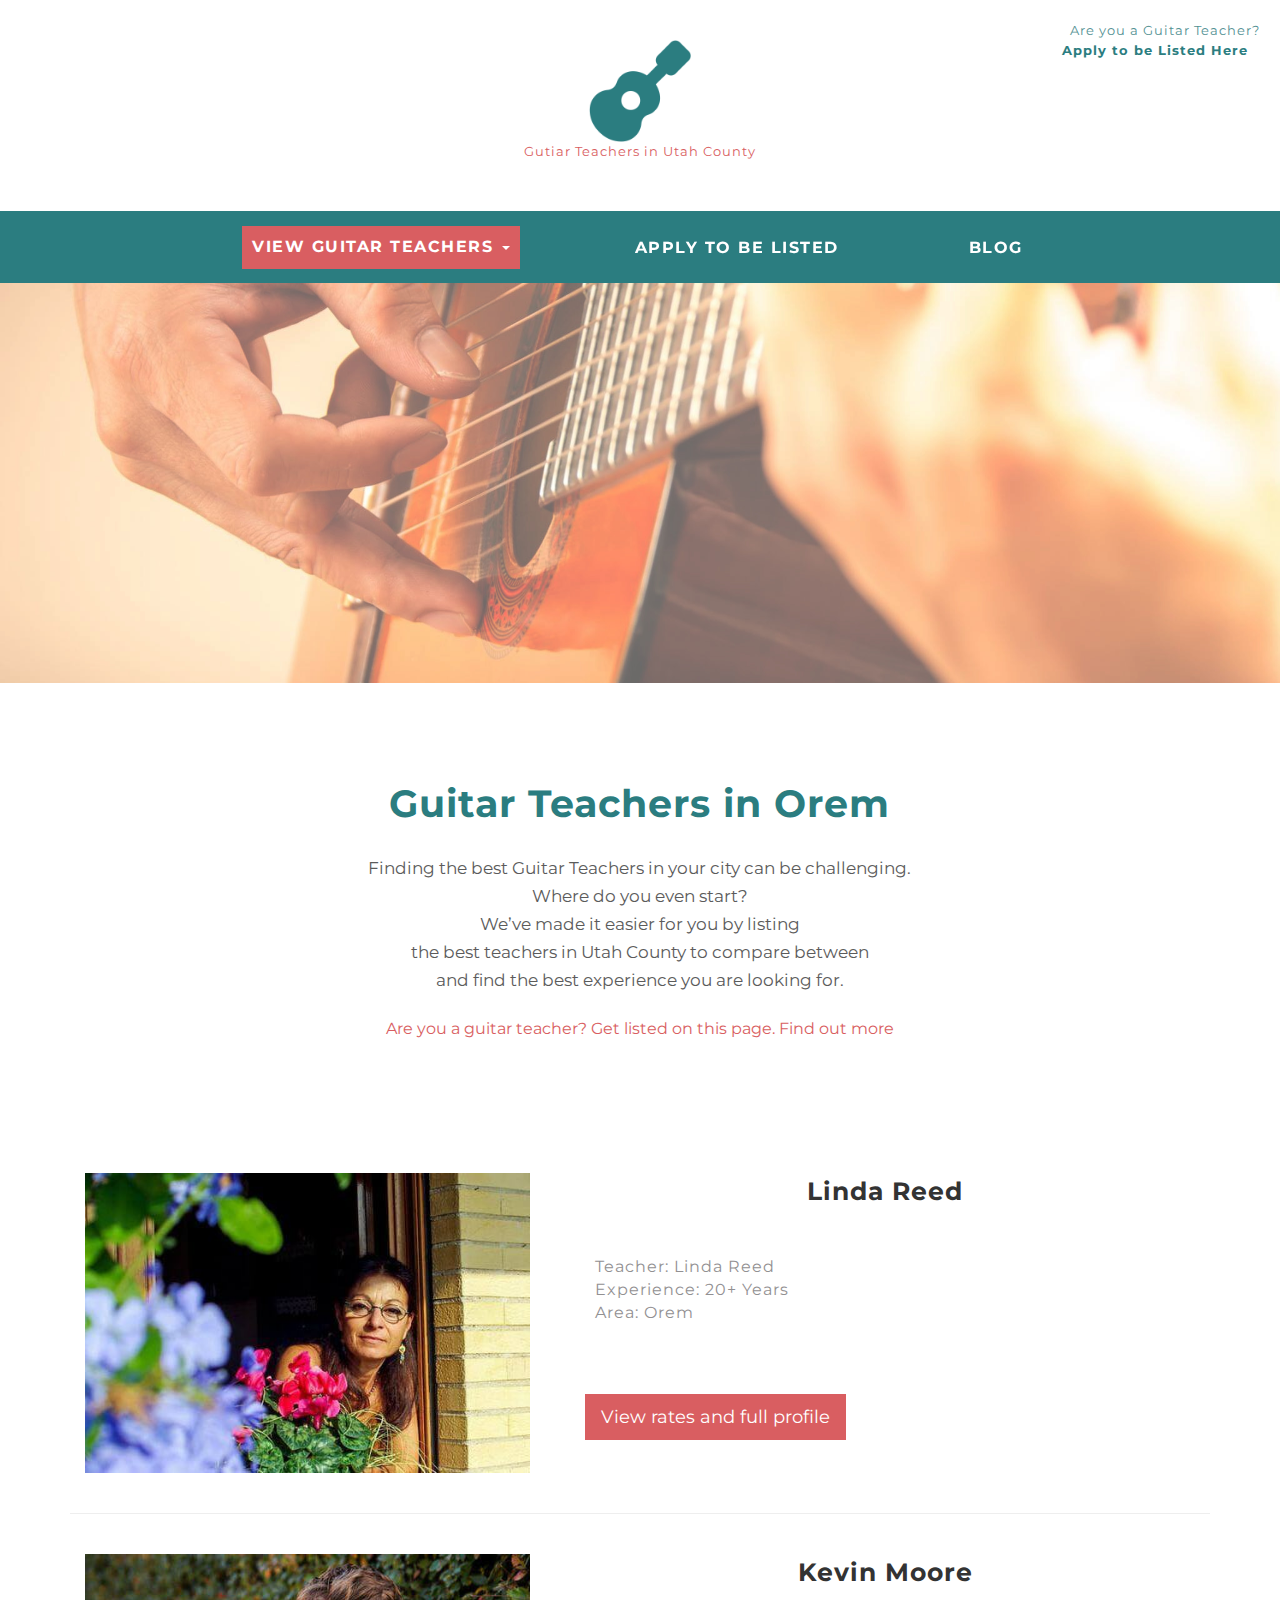
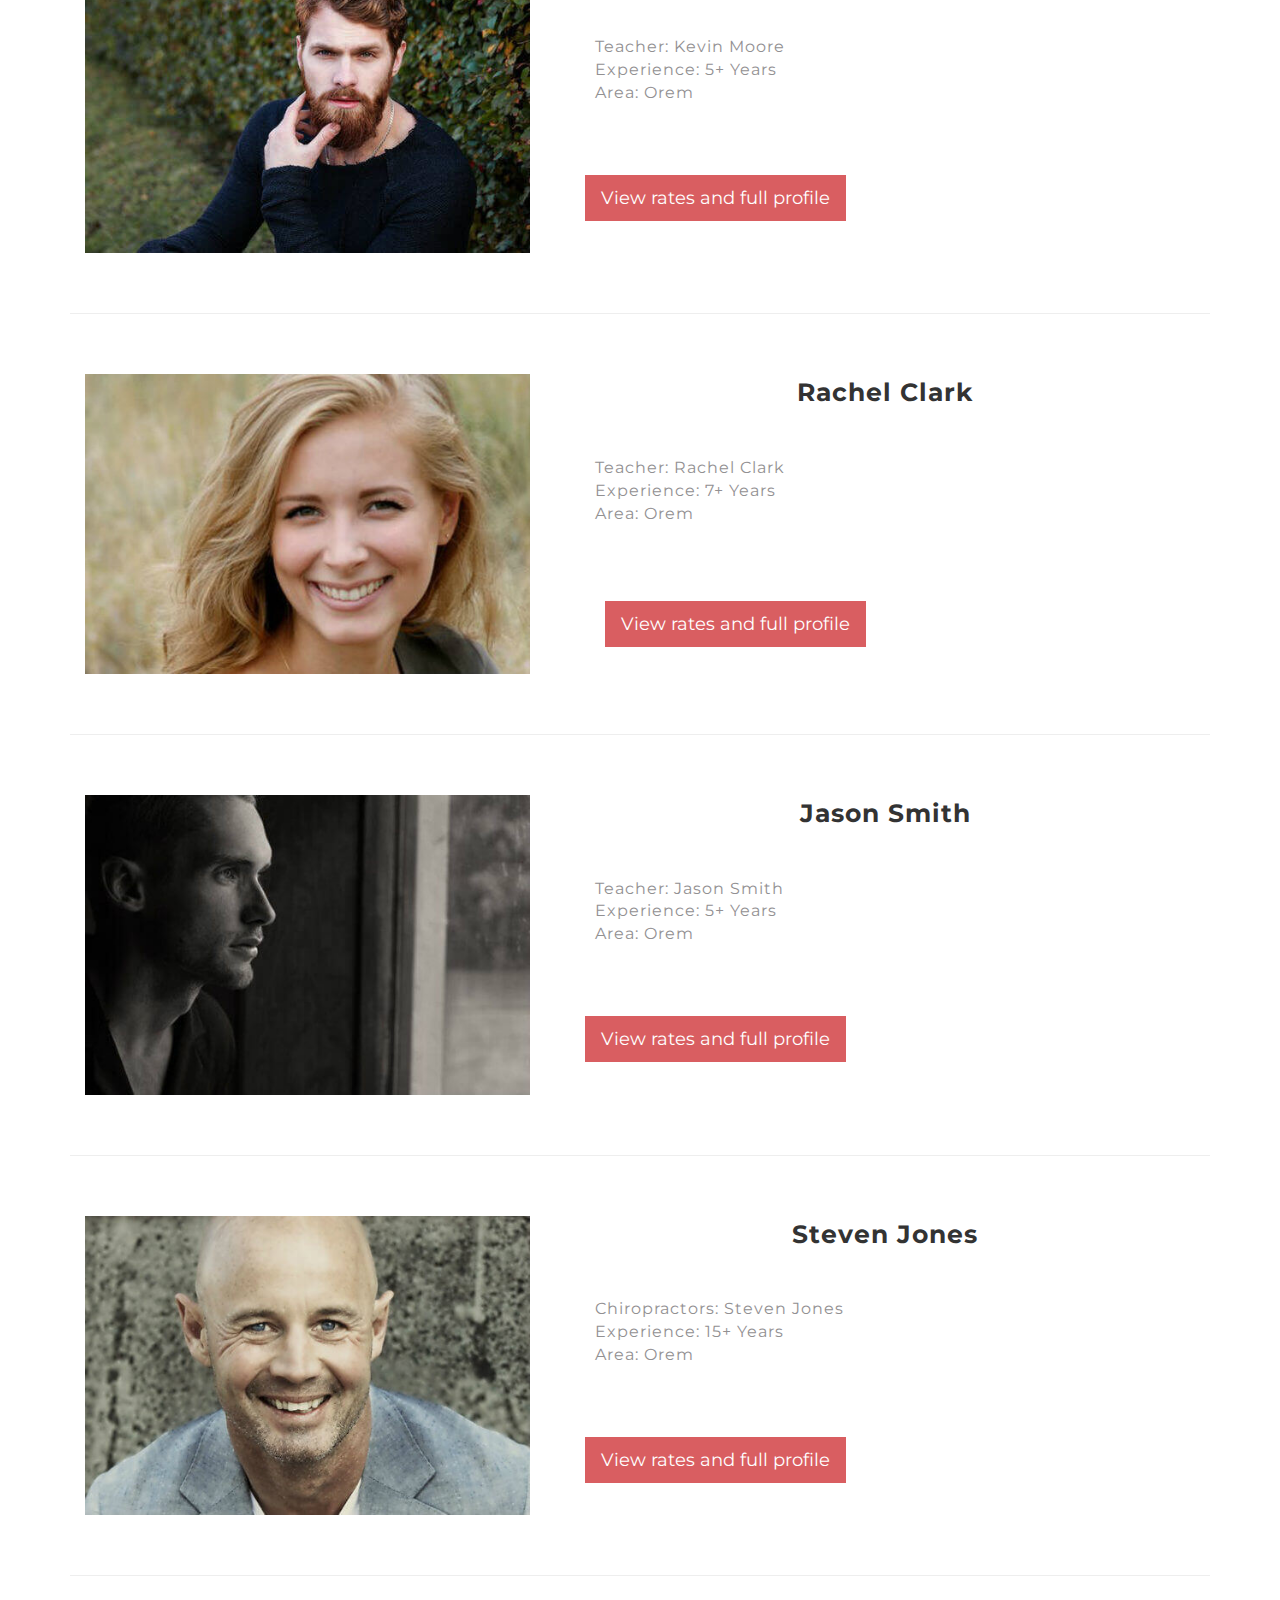
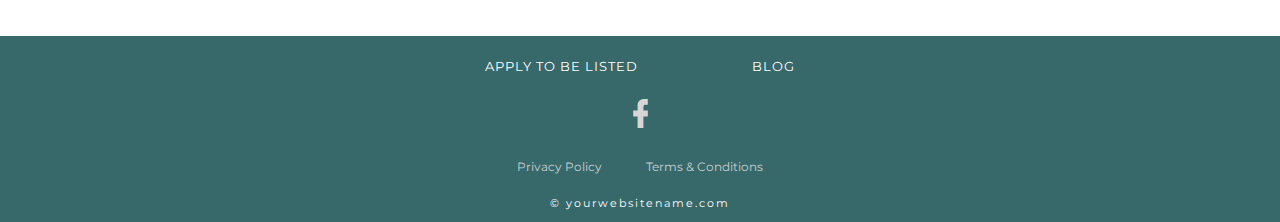
<file: guitar-orem.html>
<!DOCTYPE html>
<html lang="en">
  <head>
    <meta charset="utf-8" />
    <meta content="IE=edge" http-equiv="X-UA-Compatible" />
    <meta content="width=device-width, initial-scale=1" name="viewport" />

    <!-- Meta Description -->
    <meta content="" name="description" />

    <title>Guitar Teachers in Orem</title>

    <!-- CSS Stylesheets -->
    <link href="css/bootstrap.min.css" rel="stylesheet" />
    <link href="css/style.css" rel="stylesheet" type="text/css" />
    <link href="css/navbar.css" rel="stylesheet" type="text/css" />

    <!-- Google Fonts -->
    <link
      href="https://fonts.googleapis.com/css?family=Montserrat"
      rel="stylesheet"
      type="text/css"
    />
    <link
      href="https://fonts.googleapis.com/css?family=Reem+Kufi"
      rel="stylesheet"
    />

    <!-- Favicon -->
    <link href="images/guitar-favicon.ico" rel="icon" />
  </head>

  <body>
    <div align="center" id="top-banner">
      <p align="right" class="top-quote">
        Are you a Guitar Teacher?<br />

        <a href="./apply-to-be-listed.html"
          ><strong>Apply to be Listed Here</strong></a
        >
      </p>

      <!--Website Logo-->

      <a href="index.html"
        ><img
          alt="guitar-logo"
          class="logo img-responsive"
          src="images/guitar-logo.png"
      /></a>

      <p class="tagline">Gutiar Teachers in Utah County</p>
    </div>
    <!-- /.top-banner-->

    <nav
      class="navbar navbar-default navbar-static-top"
      id="topnavbar"
      role="navigation"
    >
      <div class="container">
        <div class="navbar-header">
          <button
            class="navbar-toggle"
            data-target=" .navbar-collapse"
            data-toggle="collapse"
            type="button"
          >
            <span class="sr-only">Toggle navigation</span>
            <span class="icon-bar"></span>
            <span class="icon-bar"></span>
            <span class="icon-bar"></span>
          </button>
        </div>
        <!-- /.navbar-header-->

        <div align="center" class="collapse navbar-collapse">
          <ul class="nav navbar-nav">
            <li class="dropdown">
              <p
                aria-expanded="false"
                aria-haspopup="true"
                class="dropdown-toggle highlighted"
                data-toggle="dropdown"
                role="button"
              >
                VIEW GUITAR TEACHERS <span class="caret"></span>
              </p>

              <ul class="dropdown-menu">
                <li>
                  <a href="./guitar-af.html">AMERICAN FORK</a>
                </li>

                <li class="divider" role="separator"></li>

                <li>
                  <a href="./guitar-pg.html">PLEASANT GROVE</a>
                </li>

                <li class="divider" role="separator"></li>

                <li>
                  <a href="./guitar-orem.html">OREM</a>
                </li>

                <li class="divider" role="separator"></li>

                <li>
                  <a href="./guitar-provo.html">PROVO</a>
                </li>
              </ul>
            </li>
            <!--- /.dropdown-->

            <li>
              <a href="./apply-to-be-listed.html"
                ><span class="hvr-underline-from-center"
                  >APPLY TO BE LISTED</span
                ></a
              >
            </li>

            <li>
              <a href="./blog.html"
                ><span class="hvr-underline-from-center">BLOG</span></a
              >
            </li>
          </ul>
        </div>
        <!-- /.navbar-collapse-->
      </div>
      <!-- /.conatiner-->
    </nav>
    <!-- /nav-->

    <div class="city-banner"></div>
    <!-- /.city-banner-->

    <div class="city-listing">
      <div class="row">
        <div align="center" class="col-md-8 col-md-offset-2">
          <h1>Guitar Teachers in Orem</h1>

          <p>
            Finding the best Guitar Teachers in your city can be challenging.
          </p>
          <p>Where do you even start?</p>
          <p>
            We’ve made it easier for you by listing<br />
            the best teachers in Utah County to compare between <br />and find
            the best experience you are looking for.
          </p>
          <br />

          <p class="listing">
            <a href="./apply-to-be-listed.html"
              >Are you a guitar teacher? Get listed on this page. Find out
              more</a
            >
          </p>
        </div>
        <!--  /.col-md-8-->
      </div>
      <!--  /.row-->
    </div>
    <!--- /.city-listing-->

    <div id="listings">
      <div class="container">
        <div class="row">
          <div align="center" class="col-md-5">
            <img
              alt="teacher-1"
              class="img-responsive"
              src="images/teacher-1.jpg"
            />
          </div>
          <!-- /.col-md-->

          <div class="col-md-7 details">
            <h3>Linda Reed</h3>
            <br /><br />

            <p class="teacher-details">
              Teacher: Linda Reed<br />
              Experience: 20+ Years<br />
              Area: Orem
            </p>
            <br /><br />

            <a href="index.html"
              ><button
                class="btn btn-lg center-block hvr-hang full-profile"
                type="submit"
              >
                View rates and full profile
              </button></a
            >
          </div>
          <!-- /.details-->
        </div>
        <!--end row--><br />
        <hr />
        <br />

        <div class="row">
          <div align="center" class="col-md-5">
            <img
              alt="teacher"
              class="img-responsive"
              src="images/teacher-2.jpg"
            />
          </div>
          <!-- /.col-md-->

          <div class="col-md-7 details">
            <h3>Kevin Moore</h3>
            <br /><br />

            <p class="teacher-details">
              Teacher: Kevin Moore<br />
              Experience: 5+ Years<br />
              Area: Orem
            </p>
            <br /><br />

            <a href="index.html"
              ><button
                class="btn btn-lg center-block hvr-hang full-profile"
                type="submit"
              >
                View rates and full profile
              </button></a
            >
          </div>
          <!-- /.details-->
        </div>
        <!-- /.row--><br /><br />
        <hr />
        <br /><br />

        <div class="row">
          <div align="center" class="col-md-5">
            <img
              alt="teacher"
              class="img-responsive"
              src="images/teacher-3.jpg"
            />
          </div>
          <!-- /.col-md-->

          <div class="col-md-7 details">
            <h3>Rachel Clark</h3>
            <br /><br />

            <p class="teacher-details">
              Teacher: Rachel Clark<br />

              Experience: 7+ Years<br />
              Area: Orem<br /><br /><br />

              <a href="index.html"
                ><button
                  class="btn btn-lg center-block hvr-hang full-profile"
                  type="submit"
                >
                  View rates and full profile
                </button></a
              >
            </p>
          </div>
          <!-- /.details-->
        </div>
        <!--end row--><br /><br />
        <hr />
        <br /><br />

        <div class="row">
          <div align="center" class="col-md-5">
            <img
              alt="teacher"
              class="img-responsive"
              src="images/teacher-4.jpg"
            />
          </div>
          <!-- /.col-md-->

          <div class="col-md-7 details">
            <h3>Jason Smith</h3>
            <br /><br />

            <p class="teacher-details">
              Teacher: Jason Smith<br />
              Experience: 5+ Years<br />
              Area: Orem
            </p>
            <br /><br />

            <a href="index.html"
              ><button
                class="btn btn-lg center-block hvr-hang full-profile"
                type="submit"
              >
                View rates and full profile
              </button></a
            >
          </div>
          <!-- /.details-->
        </div>
        <!--end row--><br /><br />
        <hr />
        <br /><br />

        <div class="row">
          <div align="center" class="col-md-5">
            <img
              alt="teacher"
              class="img-responsive"
              src="images/teacher-5.jpg"
            />
          </div>
          <!--end /.col-md-->

          <div class="col-md-7 details">
            <h3>Steven Jones</h3>
            <br /><br />

            <p class="teacher-details">
              Chiropractors: Steven Jones<br />
              Experience: 15+ Years<br />
              Area: Orem
            </p>
            <br /><br />

            <a href="index.html"
              ><button
                class="btn btn-lg center-block hvr-hang full-profile"
                type="submit"
              >
                View rates and full profile
              </button></a
            >
          </div>
          <!-- /.details-->
        </div>
        <!-- /.row--><br /><br />
        <hr />
        <br /><br />
      </div>
      <!-- /.container-->
    </div>
    <!-- /.listings-->

    <footer class="footer">
      <div align="center" class="footerlinks">
        <a href="index.html">APPLY TO BE LISTED</a>

        <a href="blog.html">BLOG</a>
      </div>
      <!-- /footerlinks-->

      <div align="center" class="social-links">
        <a href="https://www.facebook.com/" target="_blank"
          ><svg style="width:35px; height:35px" viewbox="0 0 24 24">
            <path
              d="M17,2V2H17V6H15C14.31,6 14,6.81 14,7.5V10H14L17,10V14H14V22H10V14H7V10H10V6A4,4 0 0,1 14,2H17Z"
              fill="#d6d6d6"
            ></path></svg
        ></a>
      </div>
      <!-- /.social-link-->

      <div align="center" class="policy-links">
        <a href="privacy-policy.html" rel="nofollow">Privacy Policy</a>
        <a href="terms-and-conditions.html" rel="nofollow"
          >Terms &amp; Conditions</a
        >
      </div>
      <!-- /.policy-links-->

      <p align="center" class="text-muted footertext">
        &copy; yourwebsitename.com
      </p>
    </footer>
    <!-- /footer-->

    <!-- jQuery (necessary for Bootstrap's JavaScript plugins) -->
    <script src="https://ajax.googleapis.com/ajax/libs/jquery/1.11.3/jquery.min.js"></script>
    <!-- Include all compiled plugins (below), or include individual files as needed -->

    <script src="js/bootstrap.min.js"></script>

    <!-- Navbar Affix Script-->
    <script>
      $("#topnavbar").affix({
        offset: {
          top: $("#top-banner").height()
        }
      });
    </script>
  </body>
</html>
</file>
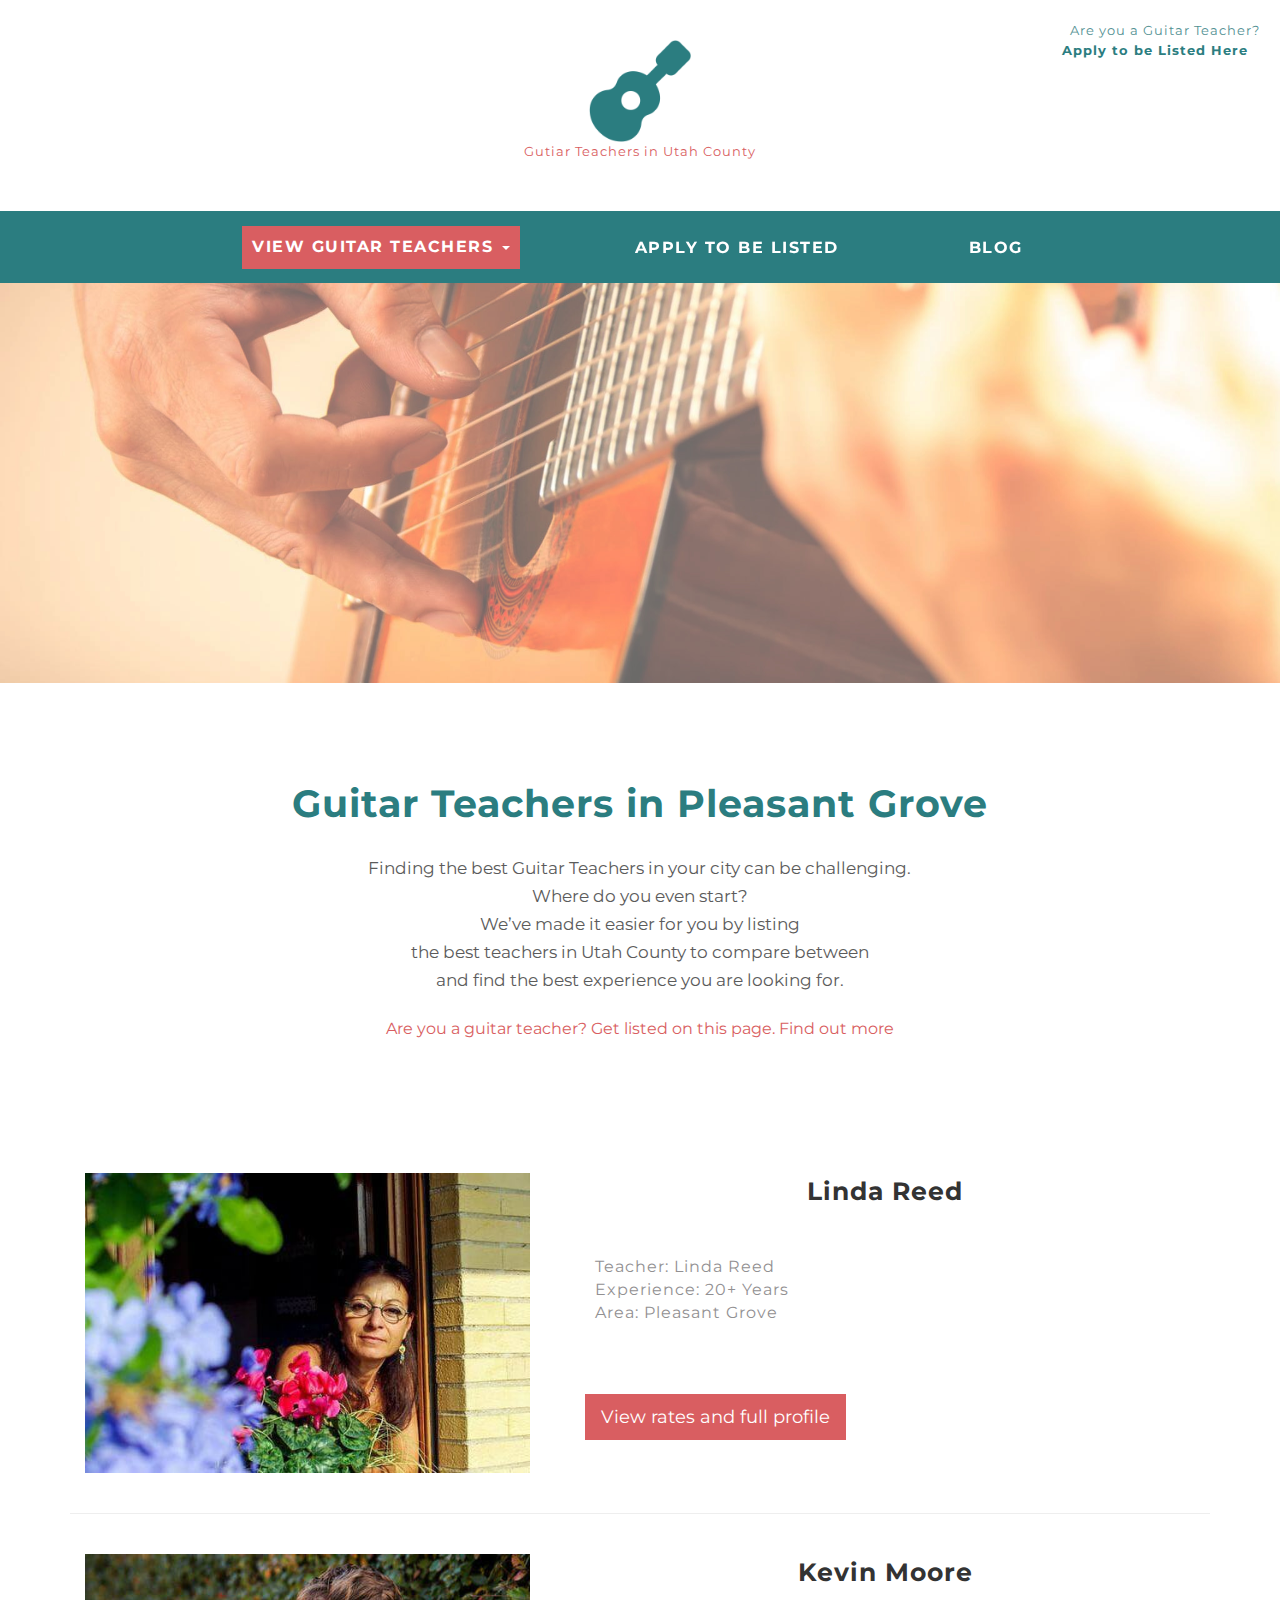
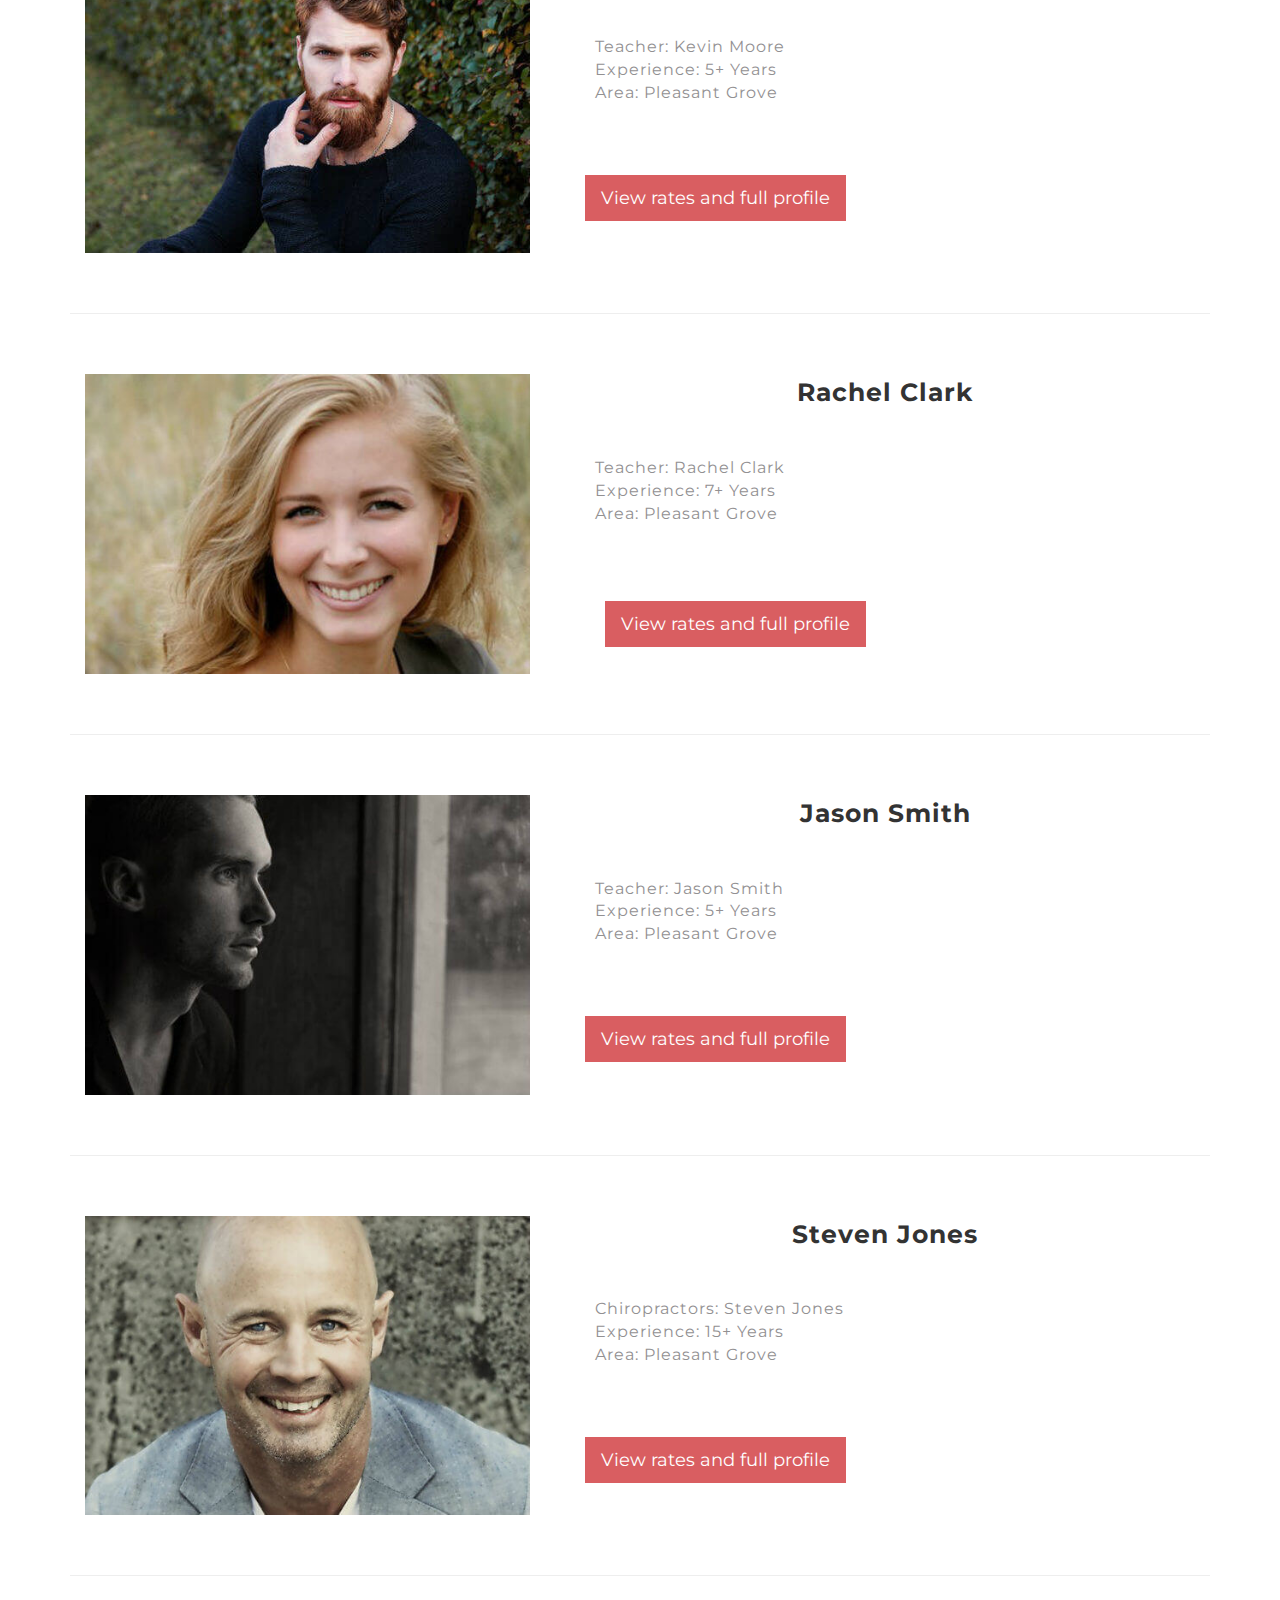
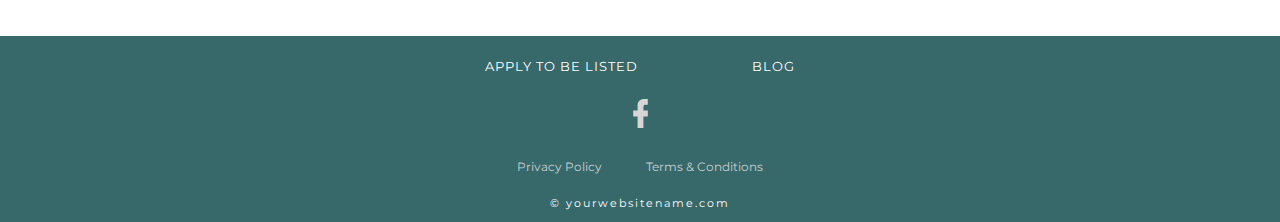
<file: guitar-pg.html>
<!DOCTYPE html>
<html lang="en">
  <head>
    <meta charset="utf-8" />
    <meta content="IE=edge" http-equiv="X-UA-Compatible" />
    <meta content="width=device-width, initial-scale=1" name="viewport" />

    <!-- Meta Description -->
    <meta content="" name="description" />

    <title>Guitar Teachers in Pleasant Grove</title>

    <!-- CSS Stylesheets -->
    <link href="css/bootstrap.min.css" rel="stylesheet" />
    <link href="css/style.css" rel="stylesheet" type="text/css" />
    <link href="css/navbar.css" rel="stylesheet" type="text/css" />

    <!-- Google Fonts -->
    <link
      href="https://fonts.googleapis.com/css?family=Montserrat"
      rel="stylesheet"
      type="text/css"
    />
    <link
      href="https://fonts.googleapis.com/css?family=Reem+Kufi"
      rel="stylesheet"
    />

    <!-- Favicon -->
    <link href="images/guitar-favicon.ico" rel="icon" />
  </head>

  <body>
    <div align="center" id="top-banner">
      <p align="right" class="top-quote">
        Are you a Guitar Teacher?<br />

        <a href="./apply-to-be-listed.html"
          ><strong>Apply to be Listed Here</strong></a
        >
      </p>

      <!--Website Logo-->

      <a href="index.html"
        ><img
          alt="guitar-logo"
          class="logo img-responsive"
          src="images/guitar-logo.png"
      /></a>

      <p class="tagline">Gutiar Teachers in Utah County</p>
    </div>
    <!-- /.top-banner-->

    <nav
      class="navbar navbar-default navbar-static-top"
      id="topnavbar"
      role="navigation"
    >
      <div class="container">
        <div class="navbar-header">
          <button
            class="navbar-toggle"
            data-target=" .navbar-collapse"
            data-toggle="collapse"
            type="button"
          >
            <span class="sr-only">Toggle navigation</span>
            <span class="icon-bar"></span>
            <span class="icon-bar"></span>
            <span class="icon-bar"></span>
          </button>
        </div>
        <!-- /.navbar-header-->

        <div align="center" class="collapse navbar-collapse">
          <ul class="nav navbar-nav">
            <li class="dropdown">
              <p
                aria-expanded="false"
                aria-haspopup="true"
                class="dropdown-toggle highlighted"
                data-toggle="dropdown"
                role="button"
              >
                VIEW GUITAR TEACHERS <span class="caret"></span>
              </p>

              <ul class="dropdown-menu">
                <li>
                  <a href="./guitar-af.html">AMERICAN FORK</a>
                </li>

                <li class="divider" role="separator"></li>

                <li>
                  <a href="./guitar-pg.html">PLEASANT GROVE</a>
                </li>

                <li class="divider" role="separator"></li>

                <li>
                  <a href="./guitar-orem.html">OREM</a>
                </li>

                <li class="divider" role="separator"></li>

                <li>
                  <a href="./guitar-provo.html">PROVO</a>
                </li>
              </ul>
            </li>
            <!--- /.dropdown-->

            <li>
              <a href="./apply-to-be-listed.html"
                ><span class="hvr-underline-from-center"
                  >APPLY TO BE LISTED</span
                ></a
              >
            </li>

            <li>
              <a href="./blog.html"
                ><span class="hvr-underline-from-center">BLOG</span></a
              >
            </li>
          </ul>
        </div>
        <!-- /.navbar-collapse-->
      </div>
      <!-- /.conatiner-->
    </nav>
    <!-- /nav-->

    <div class="city-banner"></div>
    <!-- /.city-banner-->

    <div class="city-listing">
      <div class="row">
        <div align="center" class="col-md-8 col-md-offset-2">
          <h1>Guitar Teachers in Pleasant Grove</h1>

          <p>
            Finding the best Guitar Teachers in your city can be challenging.
          </p>
          <p>Where do you even start?</p>
          <p>
            We’ve made it easier for you by listing<br />
            the best teachers in Utah County to compare between <br />and find
            the best experience you are looking for.
          </p>
          <br />

          <p class="listing">
            <a href="./apply-to-be-listed.html"
              >Are you a guitar teacher? Get listed on this page. Find out
              more</a
            >
          </p>
        </div>
        <!--  /.col-md-8-->
      </div>
      <!--  /.row-->
    </div>
    <!--- /.city-listing-->

    <div id="listings">
      <div class="container">
        <div class="row">
          <div align="center" class="col-md-5">
            <img
              alt="teacher-1"
              class="img-responsive"
              src="images/teacher-1.jpg"
            />
          </div>
          <!-- /.col-md-->

          <div class="col-md-7 details">
            <h3>Linda Reed</h3>
            <br /><br />

            <p class="teacher-details">
              Teacher: Linda Reed<br />
              Experience: 20+ Years<br />
              Area: Pleasant Grove
            </p>
            <br /><br />

            <a href="index.html"
              ><button
                class="btn btn-lg center-block hvr-hang full-profile"
                type="submit"
              >
                View rates and full profile
              </button></a
            >
          </div>
          <!-- /.details-->
        </div>
        <!--end row--><br />
        <hr />
        <br />

        <div class="row">
          <div align="center" class="col-md-5">
            <img
              alt="teacher"
              class="img-responsive"
              src="images/teacher-2.jpg"
            />
          </div>
          <!-- /.col-md-->

          <div class="col-md-7 details">
            <h3>Kevin Moore</h3>
            <br /><br />

            <p class="teacher-details">
              Teacher: Kevin Moore<br />
              Experience: 5+ Years<br />
              Area: Pleasant Grove
            </p>
            <br /><br />

            <a href="index.html"
              ><button
                class="btn btn-lg center-block hvr-hang full-profile"
                type="submit"
              >
                View rates and full profile
              </button></a
            >
          </div>
          <!-- /.details-->
        </div>
        <!-- /.row--><br /><br />
        <hr />
        <br /><br />

        <div class="row">
          <div align="center" class="col-md-5">
            <img
              alt="teacher"
              class="img-responsive"
              src="images/teacher-3.jpg"
            />
          </div>
          <!-- /.col-md-->

          <div class="col-md-7 details">
            <h3>Rachel Clark</h3>
            <br /><br />

            <p class="teacher-details">
              Teacher: Rachel Clark<br />

              Experience: 7+ Years<br />
              Area: Pleasant Grove<br /><br /><br />

              <a href="index.html"
                ><button
                  class="btn btn-lg center-block hvr-hang full-profile"
                  type="submit"
                >
                  View rates and full profile
                </button></a
              >
            </p>
          </div>
          <!-- /.details-->
        </div>
        <!--end row--><br /><br />
        <hr />
        <br /><br />

        <div class="row">
          <div align="center" class="col-md-5">
            <img
              alt="teacher"
              class="img-responsive"
              src="images/teacher-4.jpg"
            />
          </div>
          <!-- /.col-md-->

          <div class="col-md-7 details">
            <h3>Jason Smith</h3>
            <br /><br />

            <p class="teacher-details">
              Teacher: Jason Smith<br />
              Experience: 5+ Years<br />
              Area: Pleasant Grove
            </p>
            <br /><br />

            <a href="index.html"
              ><button
                class="btn btn-lg center-block hvr-hang full-profile"
                type="submit"
              >
                View rates and full profile
              </button></a
            >
          </div>
          <!-- /.details-->
        </div>
        <!--end row--><br /><br />
        <hr />
        <br /><br />

        <div class="row">
          <div align="center" class="col-md-5">
            <img
              alt="teacher"
              class="img-responsive"
              src="images/teacher-5.jpg"
            />
          </div>
          <!--end /.col-md-->

          <div class="col-md-7 details">
            <h3>Steven Jones</h3>
            <br /><br />

            <p class="teacher-details">
              Chiropractors: Steven Jones<br />
              Experience: 15+ Years<br />
              Area: Pleasant Grove
            </p>
            <br /><br />

            <a href="index.html"
              ><button
                class="btn btn-lg center-block hvr-hang full-profile"
                type="submit"
              >
                View rates and full profile
              </button></a
            >
          </div>
          <!-- /.details-->
        </div>
        <!-- /.row--><br /><br />
        <hr />
        <br /><br />
      </div>
      <!-- /.container-->
    </div>
    <!-- /.listings-->

    <footer class="footer">
      <div align="center" class="footerlinks">
        <a href="index.html">APPLY TO BE LISTED</a>

        <a href="blog.html">BLOG</a>
      </div>
      <!-- /footerlinks-->

      <div align="center" class="social-links">
        <a href="https://www.facebook.com/" target="_blank"
          ><svg style="width:35px; height:35px" viewbox="0 0 24 24">
            <path
              d="M17,2V2H17V6H15C14.31,6 14,6.81 14,7.5V10H14L17,10V14H14V22H10V14H7V10H10V6A4,4 0 0,1 14,2H17Z"
              fill="#d6d6d6"
            ></path></svg
        ></a>
      </div>
      <!-- /.social-link-->

      <div align="center" class="policy-links">
        <a href="privacy-policy.html" rel="nofollow">Privacy Policy</a>
        <a href="terms-and-conditions.html" rel="nofollow"
          >Terms &amp; Conditions</a
        >
      </div>
      <!-- /.policy-links-->

      <p align="center" class="text-muted footertext">
        &copy; yourwebsitename.com
      </p>
    </footer>
    <!-- /footer-->

    <!-- jQuery (necessary for Bootstrap's JavaScript plugins) -->
    <script src="https://ajax.googleapis.com/ajax/libs/jquery/1.11.3/jquery.min.js"></script>
    <!-- Include all compiled plugins (below), or include individual files as needed -->

    <script src="js/bootstrap.min.js"></script>

    <!-- Navbar Affix Script-->
    <script>
      $("#topnavbar").affix({
        offset: {
          top: $("#top-banner").height()
        }
      });
    </script>
  </body>
</html>
</file>
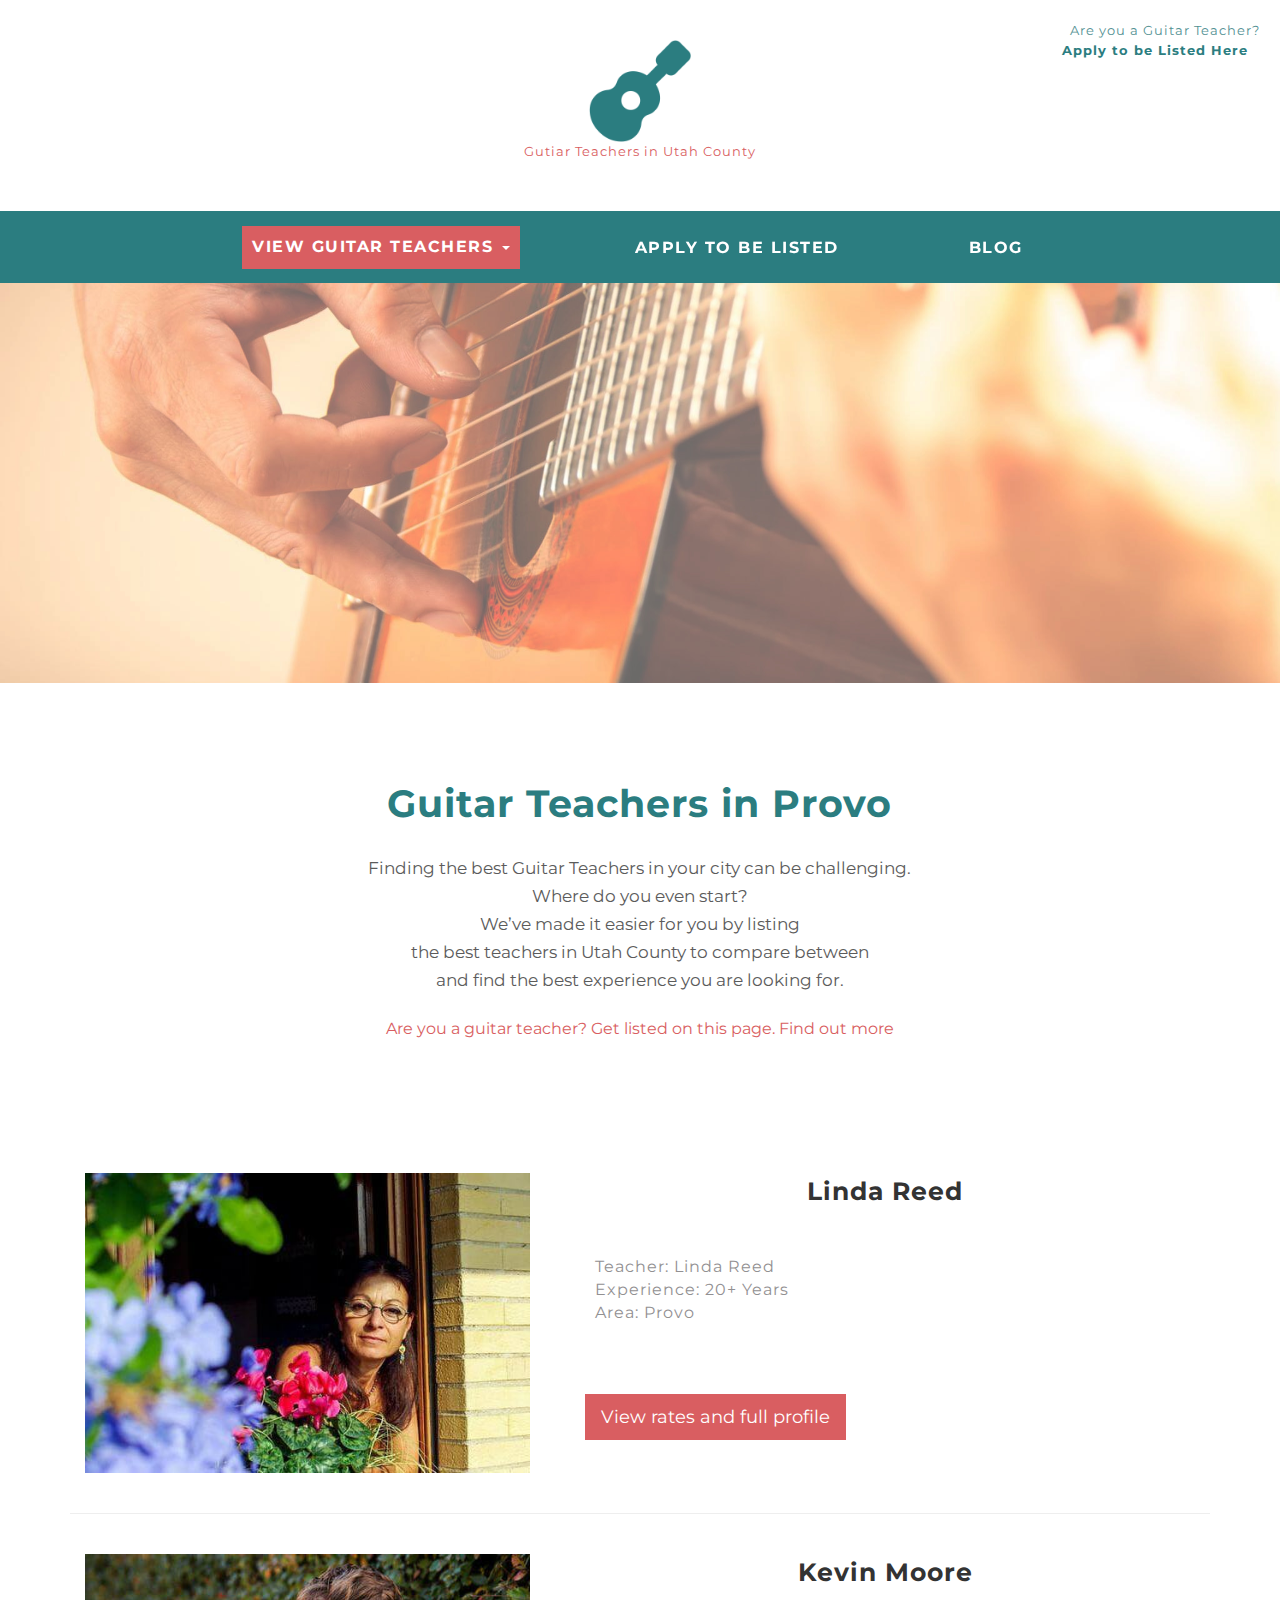
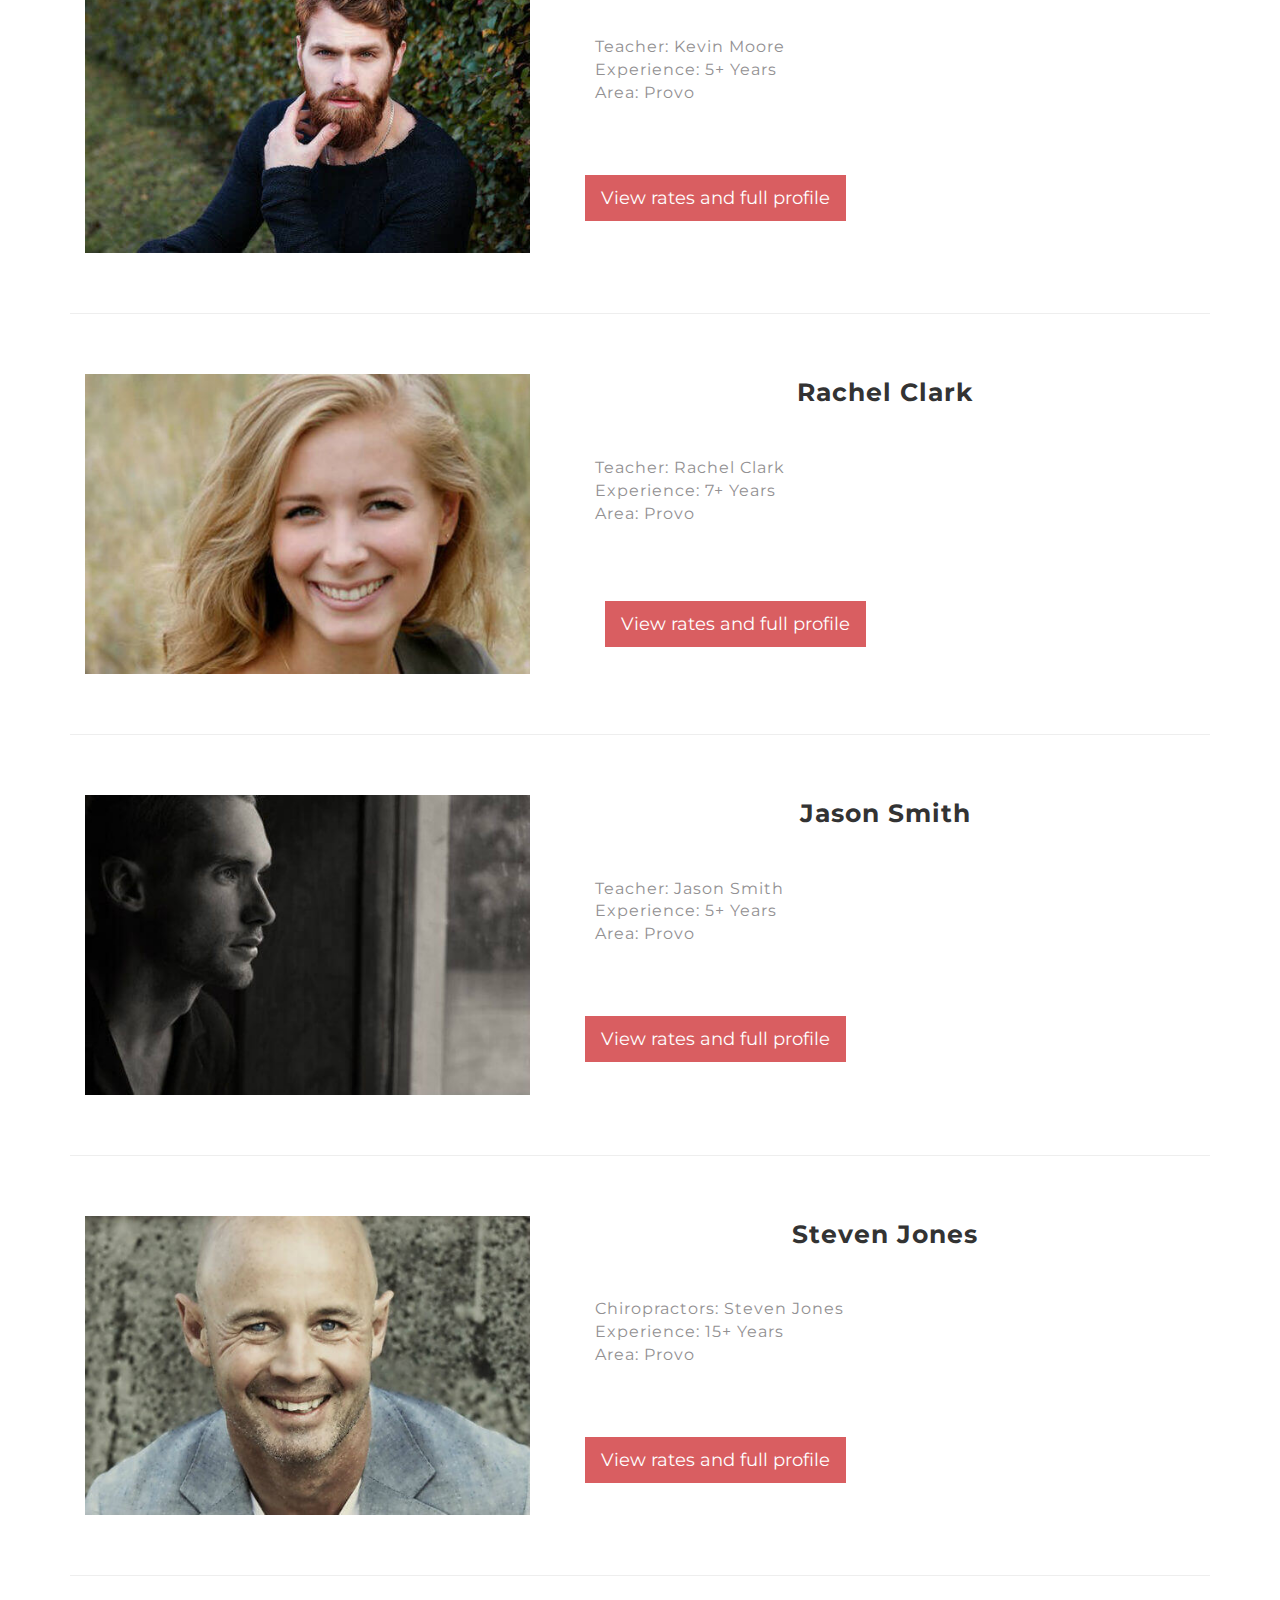
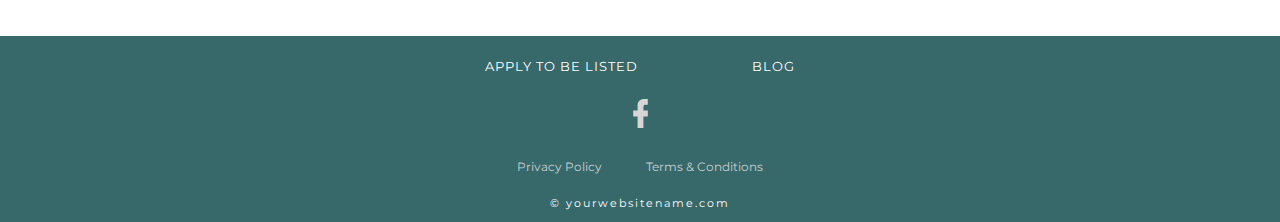
<file: guitar-provo.html>
<!DOCTYPE html>
<html lang="en">
  <head>
    <meta charset="utf-8" />
    <meta content="IE=edge" http-equiv="X-UA-Compatible" />
    <meta content="width=device-width, initial-scale=1" name="viewport" />

    <!-- Meta Description -->
    <meta content="" name="description" />

    <title>Guitar Teachers in Provo</title>

    <!-- CSS Stylesheets -->
    <link href="css/bootstrap.min.css" rel="stylesheet" />
    <link href="css/style.css" rel="stylesheet" type="text/css" />
    <link href="css/navbar.css" rel="stylesheet" type="text/css" />

    <!-- Google Fonts -->
    <link
      href="https://fonts.googleapis.com/css?family=Montserrat"
      rel="stylesheet"
      type="text/css"
    />
    <link
      href="https://fonts.googleapis.com/css?family=Reem+Kufi"
      rel="stylesheet"
    />

    <!-- Favicon -->
    <link href="images/guitar-favicon.ico" rel="icon" />
  </head>

  <body>
    <div align="center" id="top-banner">
      <p align="right" class="top-quote">
        Are you a Guitar Teacher?<br />

        <a href="./apply-to-be-listed.html"
          ><strong>Apply to be Listed Here</strong></a
        >
      </p>

      <!--Website Logo-->

      <a href="index.html"
        ><img
          alt="guitar-logo"
          class="logo img-responsive"
          src="images/guitar-logo.png"
      /></a>

      <p class="tagline">Gutiar Teachers in Utah County</p>
    </div>
    <!-- /.top-banner-->

    <nav
      class="navbar navbar-default navbar-static-top"
      id="topnavbar"
      role="navigation"
    >
      <div class="container">
        <div class="navbar-header">
          <button
            class="navbar-toggle"
            data-target=" .navbar-collapse"
            data-toggle="collapse"
            type="button"
          >
            <span class="sr-only">Toggle navigation</span>
            <span class="icon-bar"></span>
            <span class="icon-bar"></span>
            <span class="icon-bar"></span>
          </button>
        </div>
        <!-- /.navbar-header-->

        <div align="center" class="collapse navbar-collapse">
          <ul class="nav navbar-nav">
            <li class="dropdown">
              <p
                aria-expanded="false"
                aria-haspopup="true"
                class="dropdown-toggle highlighted"
                data-toggle="dropdown"
                role="button"
              >
                VIEW GUITAR TEACHERS <span class="caret"></span>
              </p>

              <ul class="dropdown-menu">
                <li>
                  <a href="./guitar-af.html">AMERICAN FORK</a>
                </li>

                <li class="divider" role="separator"></li>

                <li>
                  <a href="./guitar-pg.html">PLEASANT GROVE</a>
                </li>

                <li class="divider" role="separator"></li>

                <li>
                  <a href="./guitar-orem.html">OREM</a>
                </li>

                <li class="divider" role="separator"></li>

                <li>
                  <a href="./guitar-provo.html">PROVO</a>
                </li>
              </ul>
            </li>
            <!--- /.dropdown-->

            <li>
              <a href="./apply-to-be-listed.html"
                ><span class="hvr-underline-from-center"
                  >APPLY TO BE LISTED</span
                ></a
              >
            </li>

            <li>
              <a href="./blog.html"
                ><span class="hvr-underline-from-center">BLOG</span></a
              >
            </li>
          </ul>
        </div>
        <!-- /.navbar-collapse-->
      </div>
      <!-- /.conatiner-->
    </nav>
    <!-- /nav-->

    <div class="city-banner"></div>
    <!-- /.city-banner-->

    <div class="city-listing">
      <div class="row">
        <div align="center" class="col-md-8 col-md-offset-2">
          <h1>Guitar Teachers in Provo</h1>

          <p>
            Finding the best Guitar Teachers in your city can be challenging.
          </p>
          <p>Where do you even start?</p>
          <p>
            We’ve made it easier for you by listing<br />
            the best teachers in Utah County to compare between <br />and find
            the best experience you are looking for.
          </p>
          <br />

          <p class="listing">
            <a href="./apply-to-be-listed.html"
              >Are you a guitar teacher? Get listed on this page. Find out
              more</a
            >
          </p>
        </div>
        <!--  /.col-md-8-->
      </div>
      <!--  /.row-->
    </div>
    <!--- /.city-listing-->

    <div id="listings">
      <div class="container">
        <div class="row">
          <div align="center" class="col-md-5">
            <img
              alt="teacher-1"
              class="img-responsive"
              src="images/teacher-1.jpg"
            />
          </div>
          <!-- /.col-md-->

          <div class="col-md-7 details">
            <h3>Linda Reed</h3>
            <br /><br />

            <p class="teacher-details">
              Teacher: Linda Reed<br />
              Experience: 20+ Years<br />
              Area: Provo
            </p>
            <br /><br />

            <a href="index.html"
              ><button
                class="btn btn-lg center-block hvr-hang full-profile"
                type="submit"
              >
                View rates and full profile
              </button></a
            >
          </div>
          <!-- /.details-->
        </div>
        <!--end row--><br />
        <hr />
        <br />

        <div class="row">
          <div align="center" class="col-md-5">
            <img
              alt="teacher"
              class="img-responsive"
              src="images/teacher-2.jpg"
            />
          </div>
          <!-- /.col-md-->

          <div class="col-md-7 details">
            <h3>Kevin Moore</h3>
            <br /><br />

            <p class="teacher-details">
              Teacher: Kevin Moore<br />
              Experience: 5+ Years<br />
              Area: Provo
            </p>
            <br /><br />

            <a href="index.html"
              ><button
                class="btn btn-lg center-block hvr-hang full-profile"
                type="submit"
              >
                View rates and full profile
              </button></a
            >
          </div>
          <!-- /.details-->
        </div>
        <!-- /.row--><br /><br />
        <hr />
        <br /><br />

        <div class="row">
          <div align="center" class="col-md-5">
            <img
              alt="teacher"
              class="img-responsive"
              src="images/teacher-3.jpg"
            />
          </div>
          <!-- /.col-md-->

          <div class="col-md-7 details">
            <h3>Rachel Clark</h3>
            <br /><br />

            <p class="teacher-details">
              Teacher: Rachel Clark<br />

              Experience: 7+ Years<br />
              Area: Provo<br /><br /><br />

              <a href="index.html"
                ><button
                  class="btn btn-lg center-block hvr-hang full-profile"
                  type="submit"
                >
                  View rates and full profile
                </button></a
              >
            </p>
          </div>
          <!-- /.details-->
        </div>
        <!--end row--><br /><br />
        <hr />
        <br /><br />

        <div class="row">
          <div align="center" class="col-md-5">
            <img
              alt="teacher"
              class="img-responsive"
              src="images/teacher-4.jpg"
            />
          </div>
          <!-- /.col-md-->

          <div class="col-md-7 details">
            <h3>Jason Smith</h3>
            <br /><br />

            <p class="teacher-details">
              Teacher: Jason Smith<br />
              Experience: 5+ Years<br />
              Area: Provo
            </p>
            <br /><br />

            <a href="index.html"
              ><button
                class="btn btn-lg center-block hvr-hang full-profile"
                type="submit"
              >
                View rates and full profile
              </button></a
            >
          </div>
          <!-- /.details-->
        </div>
        <!--end row--><br /><br />
        <hr />
        <br /><br />

        <div class="row">
          <div align="center" class="col-md-5">
            <img
              alt="teacher"
              class="img-responsive"
              src="images/teacher-5.jpg"
            />
          </div>
          <!--end /.col-md-->

          <div class="col-md-7 details">
            <h3>Steven Jones</h3>
            <br /><br />

            <p class="teacher-details">
              Chiropractors: Steven Jones<br />
              Experience: 15+ Years<br />
              Area: Provo
            </p>
            <br /><br />

            <a href="index.html"
              ><button
                class="btn btn-lg center-block hvr-hang full-profile"
                type="submit"
              >
                View rates and full profile
              </button></a
            >
          </div>
          <!-- /.details-->
        </div>
        <!-- /.row--><br /><br />
        <hr />
        <br /><br />
      </div>
      <!-- /.container-->
    </div>
    <!-- /.listings-->

    <footer class="footer">
      <div align="center" class="footerlinks">
        <a href="index.html">APPLY TO BE LISTED</a>

        <a href="blog.html">BLOG</a>
      </div>
      <!-- /footerlinks-->

      <div align="center" class="social-links">
        <a href="https://www.facebook.com/" target="_blank"
          ><svg style="width:35px; height:35px" viewbox="0 0 24 24">
            <path
              d="M17,2V2H17V6H15C14.31,6 14,6.81 14,7.5V10H14L17,10V14H14V22H10V14H7V10H10V6A4,4 0 0,1 14,2H17Z"
              fill="#d6d6d6"
            ></path></svg
        ></a>
      </div>
      <!-- /.social-link-->

      <div align="center" class="policy-links">
        <a href="privacy-policy.html" rel="nofollow">Privacy Policy</a>
        <a href="terms-and-conditions.html" rel="nofollow"
          >Terms &amp; Conditions</a
        >
      </div>
      <!-- /.policy-links-->

      <p align="center" class="text-muted footertext">
        &copy; yourwebsitename.com
      </p>
    </footer>
    <!-- /footer-->

    <!-- jQuery (necessary for Bootstrap's JavaScript plugins) -->
    <script src="https://ajax.googleapis.com/ajax/libs/jquery/1.11.3/jquery.min.js"></script>
    <!-- Include all compiled plugins (below), or include individual files as needed -->

    <script src="js/bootstrap.min.js"></script>

    <!-- Navbar Affix Script-->
    <script>
      $("#topnavbar").affix({
        offset: {
          top: $("#top-banner").height()
        }
      });
    </script>
  </body>
</html>
</file>
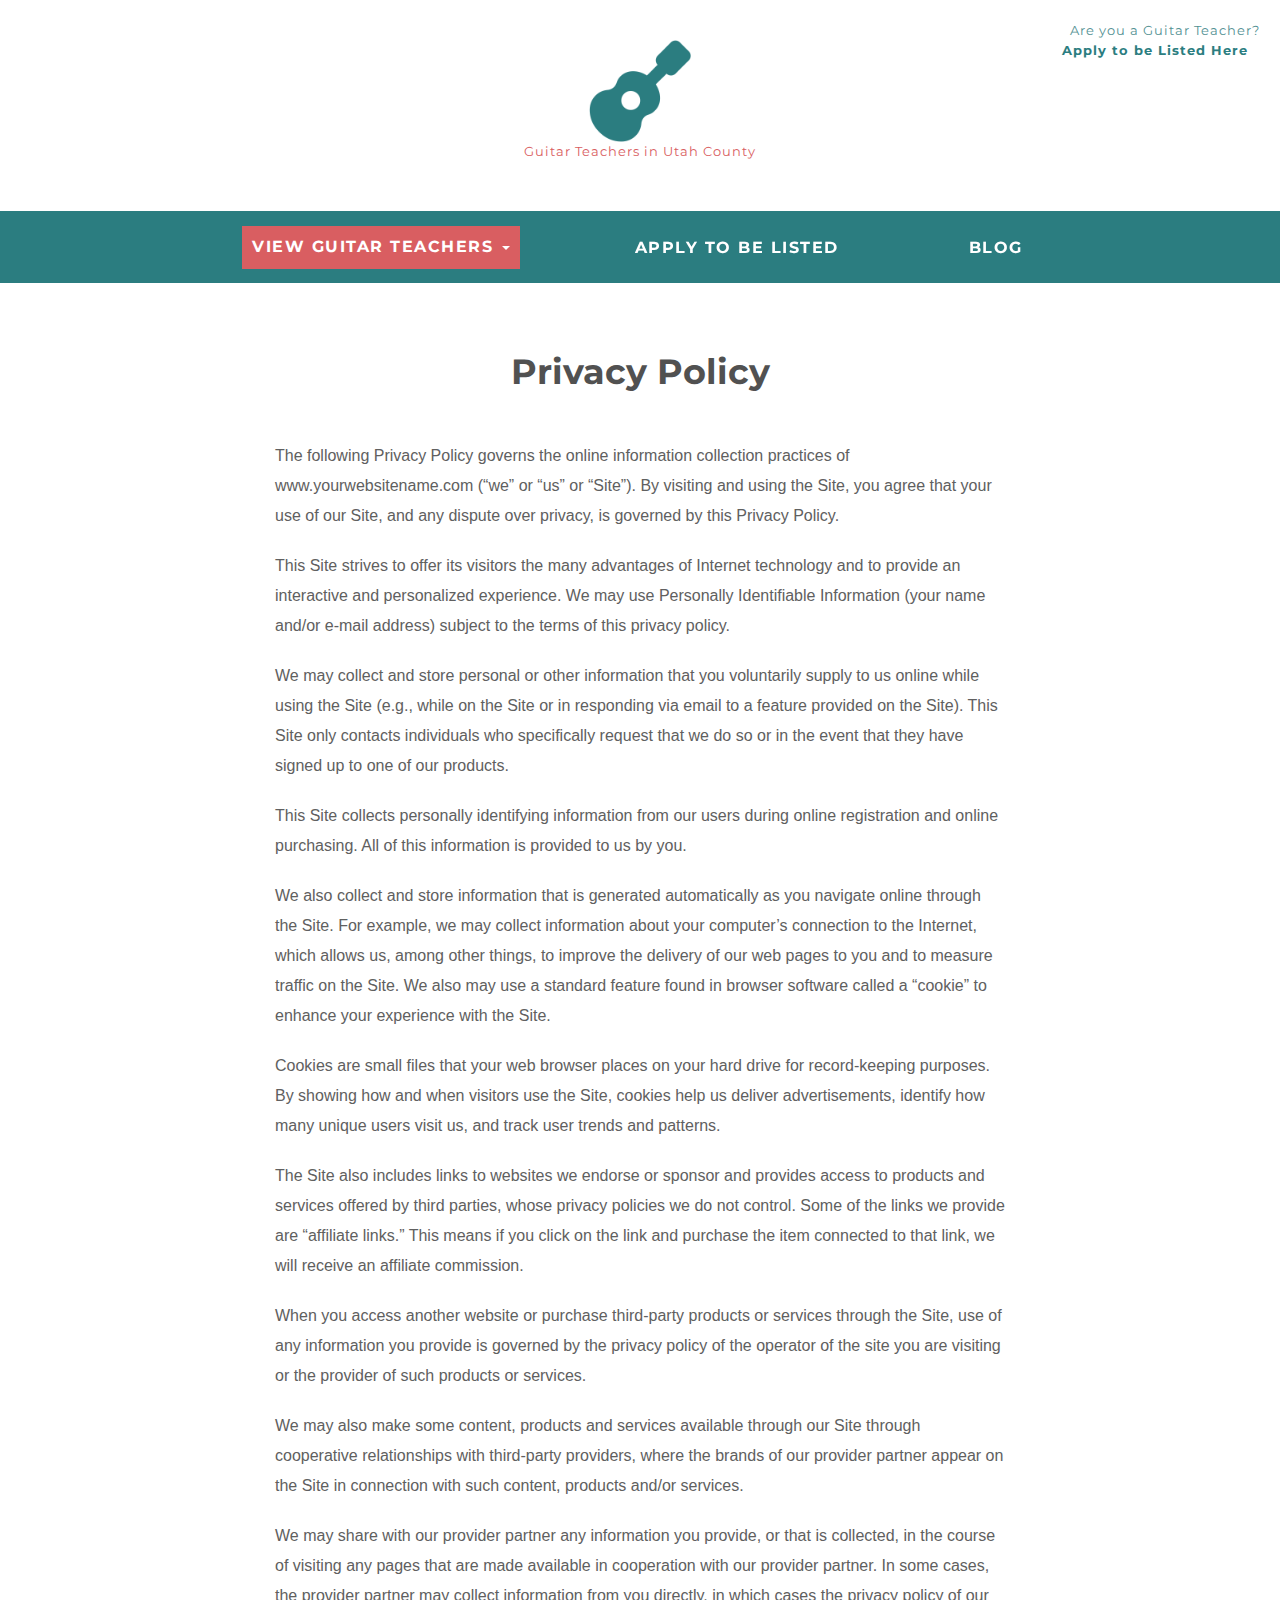
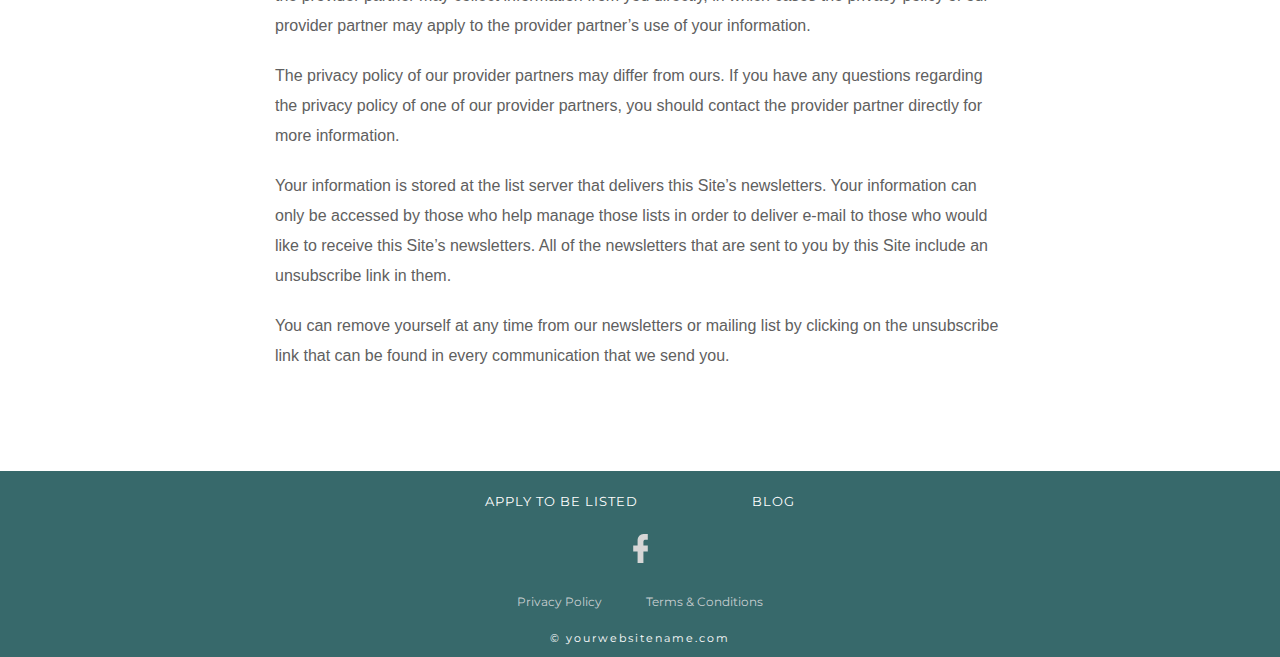
<file: privacy-policy.html>
<!DOCTYPE html>
<html lang="en">
  <head>
    <meta charset="utf-8" />
    <meta content="IE=edge" http-equiv="X-UA-Compatible" />
    <meta content="width=device-width, initial-scale=1" name="viewport" />

    <!-- Meta Description -->
    <meta content="" name="description" />

    <title>Guitar Teachers: Privacy Policy</title>

    <!-- CSS Stylesheets -->
    <link href="css/bootstrap.min.css" rel="stylesheet" />
    <link href="css/style.css" rel="stylesheet" type="text/css" />
    <link href="css/navbar.css" rel="stylesheet" type="text/css" />

    <!-- Google Fonts -->
    <link
      href="https://fonts.googleapis.com/css?family=Montserrat"
      rel="stylesheet"
      type="text/css"
    />
    <link
      href="https://fonts.googleapis.com/css?family=Reem+Kufi"
      rel="stylesheet"
    />

    <!-- Favicon -->
    <link href="images/guitar-favicon.ico" rel="icon" />
  </head>

  <body>
    <div align="center" id="top-banner">
      <p align="right" class="top-quote">
        Are you a Guitar Teacher?<br />

        <a href="https://yourwebsitename.com/apply-to-be-listed.html"
          ><strong>Apply to be Listed Here</strong></a
        >
      </p>

      <!--Website Logo-->

      <a href="index.html"
        ><img
          alt="guitar-logo"
          class="logo img-responsive"
          src="images/guitar-logo.png"
      /></a>

      <p class="tagline">Guitar Teachers in Utah County</p>
    </div>
    <!-- /.top-banner-->

    <nav
      class="navbar navbar-default navbar-static-top"
      id="topnavbar"
      role="navigation"
    >
      <div class="container">
        <div class="navbar-header">
          <button
            class="navbar-toggle"
            data-target=" .navbar-collapse"
            data-toggle="collapse"
            type="button"
          >
            <span class="sr-only">Toggle navigation</span>
            <span class="icon-bar"></span>
            <span class="icon-bar"></span>
            <span class="icon-bar"></span>
          </button>
        </div>
        <!-- /.navbar-header-->

        <div align="center" class="collapse navbar-collapse">
          <ul class="nav navbar-nav">
            <li class="dropdown">
              <p
                aria-expanded="false"
                aria-haspopup="true"
                class="dropdown-toggle highlighted"
                data-toggle="dropdown"
                role="button"
              >
                VIEW GUITAR TEACHERS <span class="caret"></span>
              </p>

              <ul class="dropdown-menu">
                <li>
                  <a href="./guitar-af.html">AMERICAN FORK</a>
                </li>

                <li class="divider" role="separator"></li>

                <li>
                  <a href="./guitar-pg.html">PLEASANT GROVE</a>
                </li>

                <li class="divider" role="separator"></li>

                <li>
                  <a href="./guitar-orem.html">OREM</a>
                </li>

                <li class="divider" role="separator"></li>

                <li>
                  <a href="./guitar-provo.html">PROVO</a>
                </li>
              </ul>
            </li>
            <!--- /.dropdown-->

            <li>
              <a href="apply-to-be-listed.html"
                ><span class="hvr-underline-from-center"
                  >APPLY TO BE LISTED</span
                ></a
              >
            </li>

            <li>
              <a href="blog.html"
                ><span class="hvr-underline-from-center">BLOG</span></a
              >
            </li>
          </ul>
        </div>
        <!-- /.navbar-collapse-->
      </div>
      <!-- /.conatiner-->
    </nav>
    <!-- /nav-->

    <div class="terms">
      <div class="container">
        <div class="row">
          <div class="col-md-8 col-md-offset-2">
            <h2 align="center">Privacy Policy</h2>
            <br /><br />

            <p>
              The following Privacy Policy governs the online information
              collection practices of
              www.yourwebsitename.com&nbsp;(&ldquo;we&rdquo; or &ldquo;us&rdquo;
              or &ldquo;Site&rdquo;). By visiting and using the Site, you agree
              that your use of our Site, and any dispute over privacy, is
              governed by this Privacy Policy.
            </p>
            <br />

            <p>
              This Site strives to offer its visitors the many advantages of
              Internet technology and to provide an interactive and personalized
              experience. We may use Personally Identifiable Information (your
              name and/or e-mail address) subject to the terms of this privacy
              policy.
            </p>
            <br />

            <p>
              We may collect and store personal or other information that you
              voluntarily supply to us online while using the Site (e.g., while
              on the Site or in responding via email to a feature provided on
              the Site). This Site only contacts individuals who specifically
              request that we do so or in the event that they have signed up to
              one of our products.
            </p>
            <br />

            <p>
              This Site collects personally identifying information from our
              users during online registration and online purchasing. All of
              this information is provided to us by you.
            </p>
            <br />

            <p>
              We also collect and store information that is generated
              automatically as you navigate online through the Site. For
              example, we may collect information about your computer&rsquo;s
              connection to the Internet, which allows us, among other things,
              to improve the delivery of our web pages to you and to measure
              traffic on the Site. We also may use a standard feature found in
              browser software called a &ldquo;cookie&rdquo; to enhance your
              experience with the Site.
            </p>
            <br />

            <p>
              Cookies are small files that your web browser places on your hard
              drive for record-keeping purposes. By showing how and when
              visitors use the Site, cookies help us deliver advertisements,
              identify how many unique users visit us, and track user trends and
              patterns.
            </p>
            <br />

            <p>
              The Site also includes links to websites we endorse or sponsor and
              provides access to products and services offered by third parties,
              whose privacy policies we do not control. Some of the links we
              provide are &ldquo;affiliate links.&rdquo; This means if you click
              on the link and purchase the item connected to that link, we will
              receive an affiliate commission.
            </p>
            <br />

            <p>
              When you access another website or purchase third-party products
              or services through the Site, use of any information you provide
              is governed by the privacy policy of the operator of the site you
              are visiting or the provider of such products or services.
            </p>
            <br />

            <p>
              We may also make some content, products and services available
              through our Site through cooperative relationships with
              third-party providers, where the brands of our provider partner
              appear on the Site in connection with such content, products
              and/or services.
            </p>
            <br />

            <p>
              We may share with our provider partner any information you
              provide, or that is collected, in the course of visiting any pages
              that are made available in cooperation with our provider partner.
              In some cases, the provider partner may collect information from
              you directly, in which cases the privacy policy of our provider
              partner may apply to the provider partner&rsquo;s use of your
              information.
            </p>
            <br />

            <p>
              The privacy policy of our provider partners may differ from ours.
              If you have any questions regarding the privacy policy of one of
              our provider partners, you should contact the provider partner
              directly for more information.
            </p>
            <br />

            <p>
              Your information is stored at the list server that delivers this
              Site&rsquo;s newsletters. Your information can only be accessed by
              those who help manage those lists in order to deliver e-mail to
              those who would like to receive this Site&rsquo;s newsletters. All
              of the newsletters that are sent to you by this Site include an
              unsubscribe link in them.
            </p>
            <br />

            <p>
              You can remove yourself at any time from our newsletters or
              mailing list by clicking on the unsubscribe link that can be found
              in every communication that we send you.
            </p>
            <br />
          </div>
          <!--end col-md-8-->
        </div>
        <!--end row-->
      </div>
      <!--end container-->
    </div>
    <!--end terms--><br /><br /><br /><br />

    <footer class="footer">
      <div align="center" class="footerlinks">
        <a href="apply-to-be-listed.html">APPLY TO BE LISTED</a>

        <a href="blog.html">BLOG</a>
      </div>
      <!-- /footerlinks-->

      <div align="center" class="social-links">
        <a href="https://www.facebook.com/" target="_blank"
          ><svg style="width:35px; height:35px" viewbox="0 0 24 24">
            <path
              d="M17,2V2H17V6H15C14.31,6 14,6.81 14,7.5V10H14L17,10V14H14V22H10V14H7V10H10V6A4,4 0 0,1 14,2H17Z"
              fill="#d6d6d6"
            ></path></svg
        ></a>
      </div>
      <!-- /.social-link-->

      <div align="center" class="policy-links">
        <a href="https://yourwebsitename.com/privacy-policy.html" rel="nofollow"
          >Privacy Policy</a
        >
        <a
          href="https://yourwebsitename.com/terms-and-conditions.html"
          rel="nofollow"
          >Terms &amp; Conditions</a
        >
      </div>
      <!-- /.policy-links-->

      <p align="center" class="text-muted footertext">
        &copy; yourwebsitename.com
      </p>
    </footer>
    <!-- /footer-->

    <!-- jQuery (necessary for Bootstrap's JavaScript plugins) -->
    <script src="https://ajax.googleapis.com/ajax/libs/jquery/1.11.3/jquery.min.js"></script>
    <!-- Include all compiled plugins (below), or include individual files as needed -->

    <script src="js/bootstrap.min.js"></script>

    <!-- Navbar Affix Script-->
    <script>
      $("#topnavbar").affix({
        offset: {
          top: $("#top-banner").height()
        }
      });
    </script>
  </body>
</html>
</file>
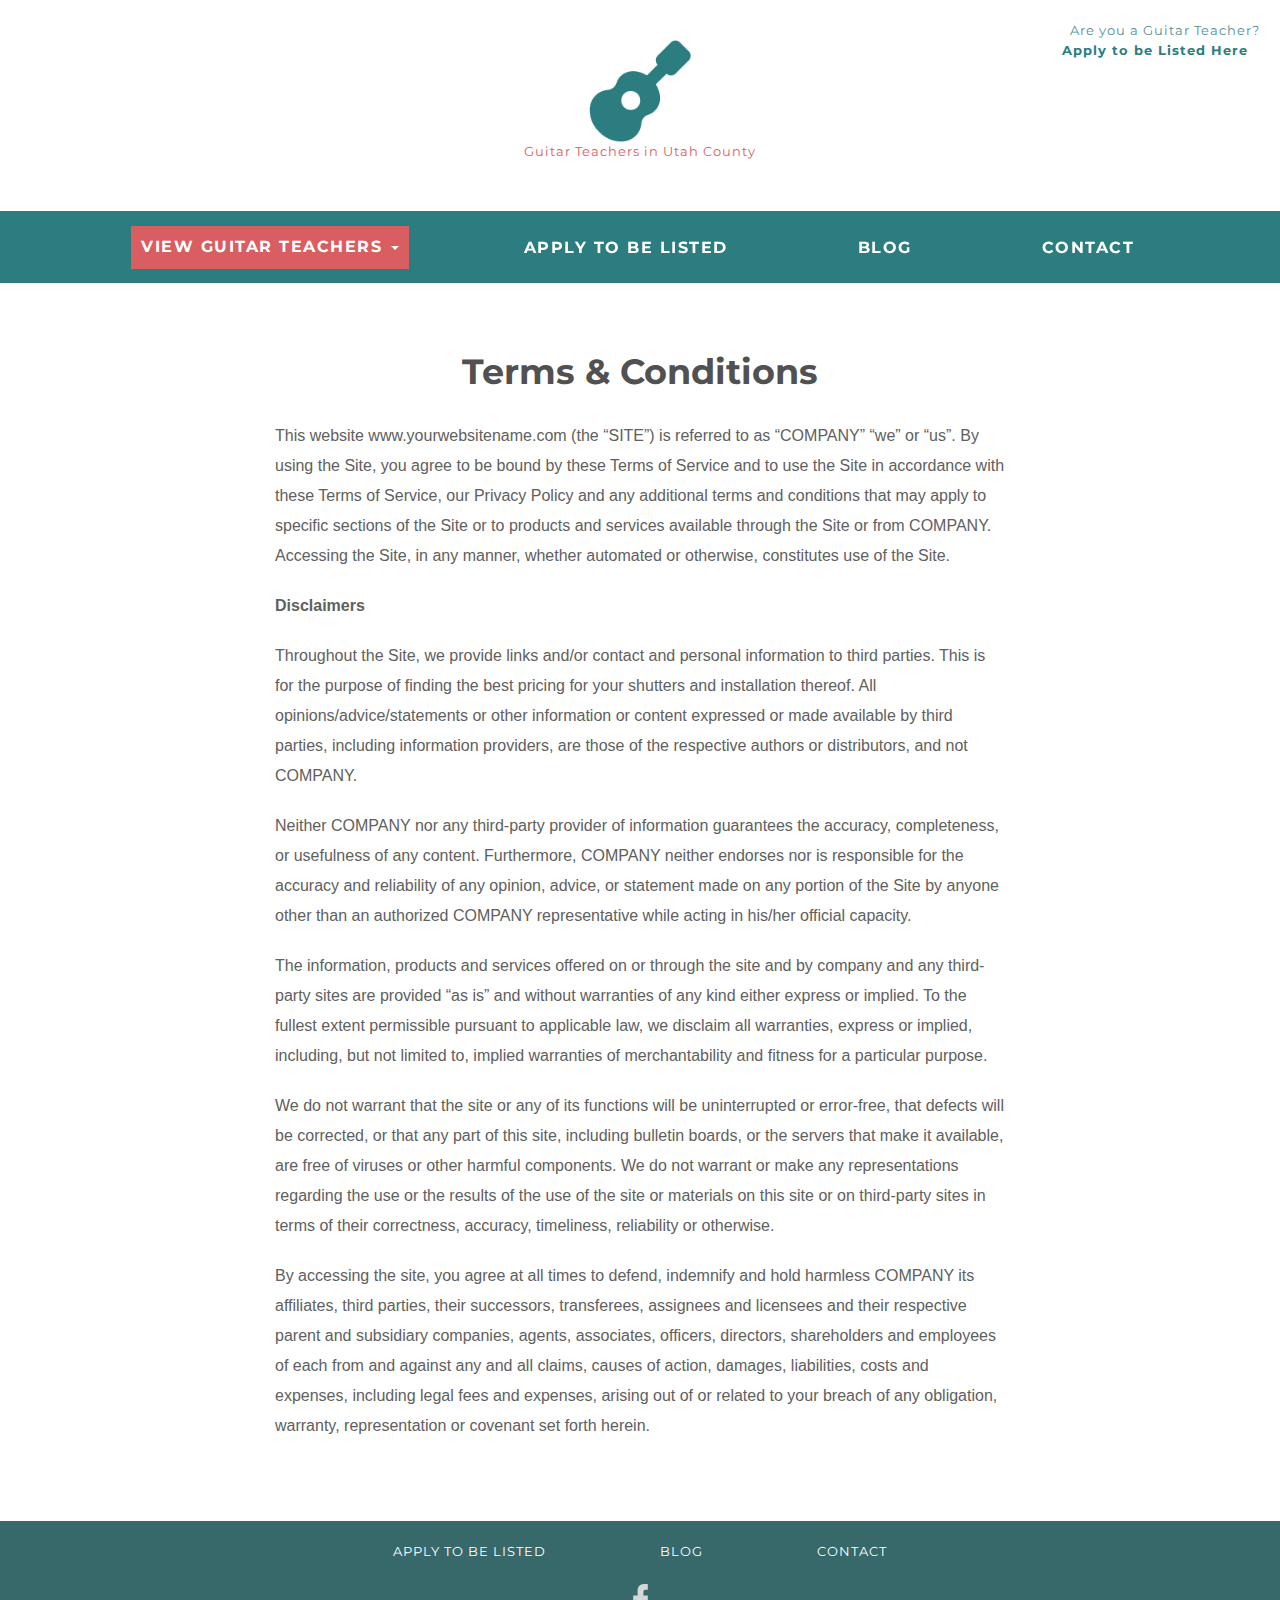
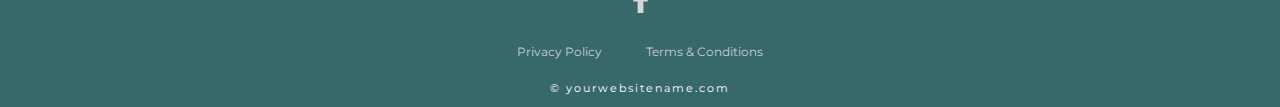
<file: terms-and-conditions.html>
<!DOCTYPE html>
<html lang="en">
  <head>
    <meta charset="utf-8" />
    <meta content="IE=edge" http-equiv="X-UA-Compatible" />
    <meta content="width=device-width, initial-scale=1" name="viewport" />

    <!-- Meta Description -->
    <meta content="" name="description" />

    <title>Guitar Teacher: Terms and Conditions</title>

    <!-- CSS Stylesheets -->
    <link href="css/bootstrap.min.css" rel="stylesheet" />
    <link href="css/style.css" rel="stylesheet" type="text/css" />
    <link href="css/navbar.css" rel="stylesheet" type="text/css" />

    <!-- Google Fonts -->
    <link
      href="https://fonts.googleapis.com/css?family=Montserrat"
      rel="stylesheet"
      type="text/css"
    />
    <link
      href="https://fonts.googleapis.com/css?family=Reem+Kufi"
      rel="stylesheet"
    />

    <!-- Favicon -->
    <link href="images/guitar-favicon.ico" rel="icon" />
  </head>

  <body>
    <div align="center" id="top-banner">
      <p align="right" class="top-quote">
        Are you a Guitar Teacher?<br />

        <a href="https://yourwebsitename.com/apply-to-be-listed.html"
          ><strong>Apply to be Listed Here</strong></a
        >
      </p>

      <!--Website Logo-->

      <a href="index.html"
        ><img
          alt="guitar-logo"
          class="logo img-responsive"
          src="images/guitar-logo.png"
      /></a>

      <p class="tagline">Guitar Teachers in Utah County</p>
    </div>
    <!-- /.top-banner-->

    <nav
      class="navbar navbar-default navbar-static-top"
      id="topnavbar"
      role="navigation"
    >
      <div class="container">
        <div class="navbar-header">
          <button
            class="navbar-toggle"
            data-target=" .navbar-collapse"
            data-toggle="collapse"
            type="button"
          >
            <span class="sr-only">Toggle navigation</span>
            <span class="icon-bar"></span>
            <span class="icon-bar"></span>
            <span class="icon-bar"></span>
          </button>
        </div>
        <!-- /.navbar-header-->

        <div align="center" class="collapse navbar-collapse">
          <ul class="nav navbar-nav">
            <li class="dropdown">
              <p
                aria-expanded="false"
                aria-haspopup="true"
                class="dropdown-toggle highlighted"
                data-toggle="dropdown"
                role="button"
              >
                VIEW GUITAR TEACHERS <span class="caret"></span>
              </p>

              <ul class="dropdown-menu">
                <li>
                  <a href="./guitar-af.html">AMERICAN FORK</a>
                </li>

                <li class="divider" role="separator"></li>

                <li>
                  <a href="./guitar-pg.html">PLEASANT GROVE</a>
                </li>

                <li class="divider" role="separator"></li>

                <li>
                  <a href="./guitar-orem.html">OREM</a>
                </li>

                <li class="divider" role="separator"></li>

                <li>
                  <a href="./guitar-provo.html">PROVO</a>
                </li>
              </ul>
            </li>
            <!--- /.dropdown-->

            <li>
              <a href="apply-to-be-listed.html"
                ><span class="hvr-underline-from-center"
                  >APPLY TO BE LISTED</span
                ></a
              >
            </li>

            <li>
              <a href="blog.html"
                ><span class="hvr-underline-from-center">BLOG</span></a
              >
            </li>

            <li>
              <a href="contact.php"
                ><span class="hvr-underline-from-center">CONTACT</span></a
              >
            </li>
          </ul>
        </div>
        <!-- /.navbar-collapse-->
      </div>
      <!-- /.conatiner-->
    </nav>
    <!-- /nav-->

    <div class="terms">
      <div class="container">
        <div class="row">
          <div class="col-md-8 col-md-offset-2">
            <h2 align="center">Terms &amp; Conditions</h2>
            <br />

            <p>
              This website&nbsp;www.yourwebsitename.com&nbsp;(the
              &ldquo;SITE&rdquo;) is referred to as &ldquo;COMPANY&rdquo;
              &ldquo;we&rdquo; or &ldquo;us&rdquo;. By using the Site, you agree
              to be bound by these Terms of Service and to use the Site in
              accordance with these Terms of Service, our Privacy Policy and any
              additional terms and conditions that may apply to specific
              sections of the Site or to products and services available through
              the Site or from COMPANY. Accessing the Site, in any manner,
              whether automated or otherwise, constitutes use of the Site.
            </p>
            <br />

            <p><strong>Disclaimers</strong></p>
            <br />
            <p>
              Throughout the Site, we provide links and/or contact and personal
              information to third parties. This is for the purpose of finding
              the best pricing for your shutters and installation thereof. All
              opinions/advice/statements or other information or content
              expressed or made available by third parties, including
              information providers, are those of the respective authors or
              distributors, and not COMPANY.
            </p>
            <br />

            <p>
              Neither COMPANY nor any third-party provider of information
              guarantees the accuracy, completeness, or usefulness of any
              content. Furthermore, COMPANY neither endorses nor is responsible
              for the accuracy and reliability of any opinion, advice, or
              statement made on any portion of the Site by anyone other than an
              authorized COMPANY representative while acting in his/her official
              capacity.
            </p>
            <br />

            <p>
              The information, products and services offered on or through the
              site and by company and any third-party sites are provided
              &ldquo;as is&rdquo; and without warranties of any kind either
              express or implied. To the fullest extent permissible pursuant to
              applicable law, we disclaim all warranties, express or implied,
              including, but not limited to, implied warranties of
              merchantability and fitness for a particular purpose.
            </p>
            <br />

            <p>
              We do not warrant that the site or any of its functions will be
              uninterrupted or error-free, that defects will be corrected, or
              that any part of this site, including bulletin boards, or the
              servers that make it available, are free of viruses or other
              harmful components. We do not warrant or make any representations
              regarding the use or the results of the use of the site or
              materials on this site or on third-party sites in terms of their
              correctness, accuracy, timeliness, reliability or otherwise.
            </p>
            <br />

            <p>
              By accessing the site, you agree at all times to defend, indemnify
              and hold harmless COMPANY its affiliates, third parties, their
              successors, transferees, assignees and licensees and their
              respective parent and subsidiary companies, agents, associates,
              officers, directors, shareholders and employees of each from and
              against any and all claims, causes of action, damages,
              liabilities, costs and expenses, including legal fees and
              expenses, arising out of or related to your breach of any
              obligation, warranty, representation or covenant set forth herein.
            </p>
            <br /><br /><br /><br />
          </div>
          <!--- /.col-md-8-->
        </div>
        <!--- /.row-->
      </div>
      <!--- /.container-->
    </div>
    <!-- /.terms-->

    <footer class="footer">
      <div align="center" class="footerlinks">
        <a href="apply-to-be-listed.html">APPLY TO BE LISTED</a>

        <a href="blog.html">BLOG</a>

        <a href="contact.php">CONTACT</a>
      </div>
      <!-- /footerlinks-->

      <div align="center" class="social-links">
        <a href="https://www.facebook.com/" target="_blank"
          ><svg style="width:35px; height:35px" viewbox="0 0 24 24">
            <path
              d="M17,2V2H17V6H15C14.31,6 14,6.81 14,7.5V10H14L17,10V14H14V22H10V14H7V10H10V6A4,4 0 0,1 14,2H17Z"
              fill="#d6d6d6"
            ></path></svg
        ></a>
      </div>
      <!-- /.social-link-->

      <div align="center" class="policy-links">
        <a href="privacy-policy.html" rel="nofollow">Privacy Policy</a>
        <a href="terms-and-conditions.html" rel="nofollow"
          >Terms &amp; Conditions</a
        >
      </div>
      <!-- /.policy-links-->

      <p align="center" class="text-muted footertext">
        &copy; yourwebsitename.com
      </p>
    </footer>
    <!-- /footer-->

    <!-- jQuery (necessary for Bootstrap's JavaScript plugins) -->
    <script src="https://ajax.googleapis.com/ajax/libs/jquery/1.11.3/jquery.min.js"></script>
    <!-- Include all compiled plugins (below), or include individual files as needed -->

    <script src="js/bootstrap.min.js"></script>

    <!-- Navbar Affix Script-->
    <script>
      $("#topnavbar").affix({
        offset: {
          top: $("#top-banner").height()
        }
      });
    </script>
  </body>
</html>
</file>
<file: css/style.css>
/* Top Carousel */

#topbanner {
  background: url("../images/benefits-of-guitar-lessons.jpg") no-repeat center;
  width: 100%;
  height: 100%;
  height: 400px;
  background-position: center center;
  background-size: cover;
}

.finding-chiropractor {
  padding-bottom: 30px;
}

.finding-chiropractor p {
  font-family: "Montserrat", sans-serif;
  font-size: 16px;
  color: #5b5b5b;
  line-height: 30px;
  letter-spacing: 1px;
}

.finding-chiropractor a {
  font-family: "Montserrat", sans-serif;
  font-size: 14px;
  color: #2b7d80;
  line-height: 30px;
  letter-spacing: 1px;
  margin-left: 25px;
}

.finding-chiropractor li {
  font-family: "Montserrat", sans-serif;
  font-size: 16px;
  letter-spacing: 1px;
  color: #5b5b5b;
  line-height: 30px;
}

.listing a {
  font-size: 16px !important;
  color: #d95e61;
  font-family: "Montserrat", sans-serif !important;
}

.finding-chiropractor h1 {
  font-family: "Montserrat", sans-serif;
  letter-spacing: 1px;
  font-size: 38px;
  font-weight: bold;
  color: #2b7d80 !important;
  padding-top: 80px;
  padding-bottom: 20px;
}

.finding-chiropractor h2 {
  font-family: "Montserrat", sans-serif;
  letter-spacing: 1px;
  font-size: 35px;
  font-weight: bold;
  color: #2b7d80 !important;
  padding-top: 60px;
  padding-bottom: 20px;
}

.video {
  font-family: "Montserrat", sans-serif;
  font-size: 18px;
  color: #5b5b5b;
  padding-top: 50px !important;
  letter-spacing: 1px;
  padding-bottom: 40px;
}

.chiropractic-benefits {
  background-color: #f2f4f4;
  margin-top: -10px;
}

.chiropractic-benefits img {
  width: 40%;
}

.chiropractic-benefits h2 {
  font-family: "Montserrat", sans-serif;
  letter-spacing: 1px;
  font-size: 38px;
  font-weight: bold;
  color: #2b7d80 !important;
  padding-top: 80px;
  padding-bottom: 20px;
}

.benefits {
  padding-top: 30px !important;
}

.benefits h3 {
  font-weight: bold;
  font-size: 20px;
  color: #5b5b5b;
  font-family: "Montserrat", sans-serif;
}

.benefits p {
  padding-top: 10px;
  font-family: "Montserrat", sans-serif;
  font-size: 16px;
  color: #5b5b5b;
  line-height: 22px;
  letter-spacing: 1px;
}

.chiropractor-parallax {
  background: url("../images/guitar-lesson.jpg") no-repeat center;
  height: 300px;
  background-size: cover;
  background-attachment: fixed;
  background-position: center center;
  background-size: 100% 100%;
}

.chiropractic-treatment {
  background: url("../images/guitar.jpg") no-repeat center;
  height: auto;
  background-size: cover;
  background-attachment: fixed;
  background-position: center center;
  background-size: 100% 100%;
}

.chiropractic-treatment h3 {
  font-family: "Montserrat", sans-serif;
  letter-spacing: 1px;
  font-size: 50px;
  padding-top: 150px;
  padding-bottom: 150px;
  line-height: 70px;
  font-weight: bold;
  color: #ffffff;
  text-shadow: 0px 4px 3px rgba(0, 0, 0, 0.4), 0px 8px 13px rgba(0, 0, 0, 0.4),
    0px 18px 23px rgba(0, 0, 0, 0.4);
}

.glyphicon-triangle-right {
  position: relative;
  top: 2px;
  font-size: 14px;
}

#blog-btn {
  background-color: #d95e61;
  color: #ffffff;
  border-radius: 0;
  font-family: "Montserrat", sans-serif;
  font-size: 16px;
  padding: 10px 25px 10px 25px;
  margin-top: 20px;
}

.btn-padding {
  padding-bottom: 180px !important;
}

.conclusion {
  padding-top: 80px;
  padding-bottom: 80px;
}

.conclusion p {
  font-family: "Montserrat", sans-serif;
  font-size: 16px;
  color: #5b5b5b;
  line-height: 30px;
  letter-spacing: 1px;
}

#find-therapist {
  background-color: #d95e61;
  color: #ffffff;
  border-radius: 0;
  font-family: "Montserrat", sans-serif;
  font-size: 25px;
  padding: 20px;
}

.full-profile {
  margin-left: 10px;
  background-color: #d95e61;
  color: #ffffff;
  border-radius: 0;
  font-family: "Montserrat", sans-serif;
  font-size: 18px;
  padding: 10px 15px 10px 15px;
  margin-top: 30px;
}

.profile-note {
  padding-top: 30px;
  margin-left: 40px;
}

.listing-btn {
  padding-bottom: 150px;
}

.why-get-listed {
  padding-top: 80px;
  padding-bottom: 80px;
}

/* City Pages-----*/

.city-banner {
  background: url("../images/benefits-of-guitar-lessons.jpg") no-repeat center;
  height: 400px;
  background-repeat: no-repeat;
  background-position: center center;
  background-size: cover;
  width: 100%;
}

.city-listing {
  padding-bottom: 30px;
}

.city-listing p {
  font-family: "Montserrat", sans-serif;
  font-size: 17px;
  color: #5b5b5b;
  line-height: 28px;
}

.city-listing h1 {
  font-family: "Montserrat", sans-serif;
  letter-spacing: 1px;
  font-size: 38px;
  font-weight: bold;
  color: #2b7d80 !important;
  padding-top: 80px;
  padding-bottom: 20px;
}

#listings {
  padding-top: 100px;
}

#listings h3 {
  font-family: "Montserrat", sans-serif;
  letter-spacing: 1px;
  font-size: 25px;
  font-weight: bold;
  text-align: center;
}

#listings h4 {
  font-family: "Montserrat", sans-serif;
  letter-spacing: 1px;
  font-size: 25px;
  font-weight: bold;
  text-align: center;
}

#listings p {
  font-family: "Montserrat", sans-serif;
  letter-spacing: 1px;
  font-size: 18px;
  color: #494949;
}

.teacher-details {
  color: #929092 !important;
  font-family: "Montserrat", sans-serif;
  letter-spacing: 1px;
  font-size: 16px !important;
  margin-left: 20px;
}

.details {
  padding-left: 30px;
  margin-top: -15px;
}

/* Apply to be listed Page -------*/

.apply-to-be-listed {
  padding-bottom: 80px;
}

.apply-to-be-listed li {
  font-family: "Montserrat", sans-serif;
  font-size: 16px;
  color: #727272;
  line-height: 28px;
}

.important-note {
  padding-bottom: 20px;
  font-family: "Montserrat", sans-serif;
  font-size: 28px !important;
  color: #2b7d80 !important;
  text-align: center;
  font-weight: bold;
}

.apply-to-be-listed p {
  font-family: "Montserrat", sans-serif;
  font-size: 16px;
  color: #727272;
  line-height: 28px;
}

.apply-to-be-listed h3 {
  font-family: "Montserrat", sans-serif;
  letter-spacing: 1px;
  text-align: center;
  font-size: 30px;
  font-weight: bold;
  color: #2b7d80 !important;
  padding-top: 30px;
  padding-bottom: 20px;
}

.listing-page-banner {
  background: url("../images/benefits-of-guitar-lessons.jpg") no-repeat center;
  width: 100%;
  height: 100%;
  height: 400px;
  background-size: cover;
}

.chiropractors-marketing {
  background: url("../images/guitar.jpg") no-repeat center;
  height: auto;
  background-size: cover;
  background-attachment: fixed;
  background-position: center center !important;
}

.chiropractors-marketing p {
  font-size: 50px;
  color: #ffffff;
  font-weight: bold;
  font-family: "Montserrat", sans-serif;
  letter-spacing: 1px;
  line-height: 70px;
  text-shadow: 0px 4px 3px rgba(0, 0, 0, 0.4), 0px 8px 13px rgba(0, 0, 0, 0.4),
    0px 18px 23px rgba(0, 0, 0, 0.4);
  padding-top: 120px;
  padding-bottom: 120px;
}

.breadcrumb {
  background-color: #ffffff;
  font-size: 12px;
  font-family: "Montserrat", sans-serif !important;
  padding-top: 20px;
  text-align: center;
  padding-top: 30px;
}

.profile {
  padding-top: 50px;
  padding-bottom: 100px;
}

.profile h2 {
  color: #424242;
  font-family: "Montserrat", sans-serif;
}

.chiropractor-info {
  color: #929092;
  font-family: "Montserrat", sans-serif;
  letter-spacing: 1px;
  padding-top: 30px;
  font-size: 18px;
  margin-left: 40px;
}

.about-chiropractor {
  margin-top: 30px !important;
}

.about-chiropractor h5 {
  color: #444444;
  letter-spacing: 1px;
  font-family: "Montserrat", sans-serif;
  font-size: 20px;
  padding-top: 30px;
  font-weight: bold;
  padding-bottom: 10px;
}

.about-chiropractor p {
  color: #929092;
  font-family: "Montserrat", sans-serif;
  letter-spacing: 1px;
  font-size: 17px;
  line-height: 25px;
}

.about-chiropractor li {
  color: #929092;
  font-family: "Montserrat", sans-serif;
  letter-spacing: 1px;
  font-size: 17px;
  line-height: 25px;
}

.terms p {
  font-family: "Open Sans", Helvetica, Arial, sans-serif;
  font-size: 16px;
  line-height: 30px;
  color: #606060;
}

.terms h2 {
  padding-top: 50px;
  font-family: "Montserrat", sans-serif !important;
  font-size: 35px;
  color: #515151;
  font-weight: bold;
}

/* Smartphones (portrait and landscape) ----------- */

@media only screen and (max-width: 480px) {
  #topbanner {
    height: 300px;
  }
  .finding-chiropractor h1 {
    padding-top: 50px;
    padding-bottom: 20px;
  }

  .chiropractic-treatment h3 {
    font-size: 35px;
    padding-top: 120px;
    padding-bottom: 120px;
    line-height: 45px;
  }

  #find-therapist {
    font-size: 18px;
    padding: 10px;
  }
  #find-btn {
    font-size: 16px;
    padding: 16px 12px 16px 12px;
    margin-top: 20px;
  }
  .website-link {
    font-size: 20px;
  }
  .chiropractors-marketing p {
    font-size: 40px;
    line-height: 45px;
  }

  .full-profile {
    padding-left: 10px;
    padding-right: 10px;
    margin-left: -10px;
    font-size: 14px;
  }

  .profile-note {
    margin-left: 0px;
  }

  .chiropractor-info {
    margin-left: 0px;
  }

  h1 {
    font-size: 30px !important;
  }

  .chiropractor-parallax {
    background: url("../images/chiropractor-parallax-mobile.jpg") no-repeat
      center;
    background-size: cover;
    background-attachment: fixed;
    background-position: center center;
    background-size: 100% 100%;
  }
}

@media only screen and (min-width: 480px) and (max-width: 1024px) {
  #topbanner {
    height: 350px;
  }

  .chiropractic-treatment h3 {
    font-size: 40px;
    padding-left: 5px;
    padding-right: 5px;
    padding-top: 120px;
    padding-bottom: 120px;
    line-height: 45px;
  }
}
</file>
<file: css/navbar.css>
.row {
	margin: 0;
	padding: 0;
}

p {
	margin: 0;
	padding: 0;
}

.tagline {
	font-family: 'Montserrat', sans-serif;
	font-size: 13px;
	color: #D95E61;
	letter-spacing: 1px;
	padding-bottom: 50px;
	margin-top: -50px;
}

.top-quote {
	position: relative;
	top: 20px;
	color: #539193;
	font-family: 'Montserrat', sans-serif;
	padding-right: 20px;
	line-height: 20px;
	font-family: 'Montserrat', sans-serif;
	font-size: 13px;
	letter-spacing: 1px;
}

.top-quote a {
	color: #2B7D80 !important;
	margin-right: 12px;
}

#intro h1 {
	font-size: 16px;
	margin-top: -15px;
}

#intro {
	background-color: #D95E61;
	min-height: 35px;
	max-height: 35px;
}

#top-banner {
	height: auto !important;
	background-color: #ffffff !important;
}

#top-banner img {
	padding-top: 0px;
	position: relative;
	width: 8%;
	padding-bottom: 50px;
}

#intro p {
	color: #fcfdff;
	font-size: 13px;
	font-family: 'Open Sans', Helvetica, Arial, sans-serif;
	position: relative;
	top: 8px;
	right: 35px;
}

.navbar {
	border-bottom: none;
	height: auto;
	background-color: #2b7d80;
}

#topnavbar {
	margin: 0;
}

#topnavbar.affix {
	position: fixed;
	top: 0;
	width: 100%;
}

.nav li {
	font-size: 16px;
	font-family: 'Montserrat', sans-serif;
	font-weight: bold;
	border: none !important;
	letter-spacing: 1.5px;
	padding-top: 5px;
	padding-left: 50px;
	padding-right: 50px;
	padding-bottom: 10px;
}

.navbar .navbar-nav {
	display: inline-block;
	float: none;
	vertical-align: top;
	text-align: center !important;
}

.navbar .navbar-collapse {
	text-align: center !important;
}

.dropdown-menu {
	background-color: #2b7d80;
	margin-left: 50px;
}

.dropdown p {
	position: relative;
	top: 4px;
}

.dropdown-menu li {
	padding-top: 2px;
	padding-bottom: 0px;
	text-align: center;
	color: #3a3a3a !important;
}

.nav a {
	font-family: 'Montserrat', sans-serif;
	color: #ffffff !important;
}

.nav p {
	font-family: 'Montserrat', sans-serif;
	color: #ffffff !important;
	padding-top: 10px;
	padding-bottom: 10px;
	padding-left: 10px;
	padding-right: 10px;
}

.nav a:hover, .nav a:focus, .nav a:active, .nav a, .open>.nav a {
	color: #537184;
}

.nav a:hover, .nav a:focus, .nav a:active {
	background-color: #4a8e91 !important;
}

.highlighted {
	background-color: #D95E61 !important;
}

.navbar-toggle {
	background-color: white;
}

.navbar-collapse {
	border: none !important;
	margin-top: 6px;
}

.icon-bar {
	color: #ffffff !important;
}

.footer {
	position: absolute;
	width: 100%;
	padding-bottom: 0;
	background-color: #37696b;
}

.footerlinks {
	padding-top: 20px;
	padding-left: 10px;
	padding-right: 10px;
}

.footerlinks a {
	font-size: 13px !important;
	padding-top: 12px;
	color: #ffffff;
	font-family: 'Montserrat', sans-serif;
	padding-left: 55px;
	padding-right: 55px;
	letter-spacing: 1px;
}

.footertext {
	font-size: 11px !important;
	padding-top: 20px;
	padding-bottom: 10px;
	letter-spacing: 2px;
	color: #ffffff;
	font-family: 'Montserrat', sans-serif !important;
}

.footertext a {
	color: #b9d8ea !important;
}

.policy-links a {
	color: #c8cfd1 !important;
	font-family: 'Montserrat', sans-serif;
	font-size: 12px;
	padding-left: 20px;
	padding-right: 20px;
}

.policy-links {
	padding-top: 20px !important;
}

/* Underline From Center */

.hvr-underline-from-center {
	display: inline-block;
	vertical-align: middle;
	-webkit-transform: translateZ(0);
	transform: translateZ(0);
	box-shadow: 0 0 1px rgba(0, 0, 0, 0);
	-webkit-backface-visibility: hidden;
	backface-visibility: hidden;
	-moz-osx-font-smoothing: grayscale;
	position: relative;
	overflow: hidden;
}

.hvr-underline-from-center:before {
	content: "";
	position: absolute;
	z-index: -1;
	left: 50%;
	right: 50%;
	bottom: 0;
	background: #D95E61 !important;
	height: 2px !important;
	-webkit-transition-property: left, right;
	transition-property: left, right;
	-webkit-transition-duration: 0.3s;
	transition-duration: 0.3s;
	-webkit-transition-timing-function: ease-out;
	transition-timing-function: ease-out;
}

.hvr-underline-from-center:hover:before, .hvr-underline-from-center:focus:before, .hvr-underline-from-center:active:before {
	left: 0;
	right: 0;
}

.site-creator {
	text-align: right;
	font-size: 11px;
	font-family: 'Open Sans', Helvetica, Arial, sans-serif;
	display: block;
	padding: 0px 10px 10px 20px;
	color: #e0e0e0 !important;
}

.social-links {
	padding-top: 20px;
}

.social-links a {
	padding-left: 10px !important;
	padding-right: 10px !important;
}

/* Smartphones (portrait and landscape) ----------- */

@media only screen and (max-width: 480px) {
	.top-quote {
		padding-bottom: 30px;
	}
	#top-banner img {
		padding-top: 0px;
		position: relative;
		width: 30%;
		padding-bottom: 50px;
	}
	.footerlinks {
		padding-top: 20px;
		padding-left: 10px;
		padding-right: 10px;
	}
	.dropdown-menu {
		margin-left: 0px !important;
	}
	.nav li {
		padding-left: 0px;
		padding-right: 0px;
	}
	.footerlinks a {
		padding-left: 10px;
		padding-right: 10px;
		letter-spacing: 1px;
	}
	.policy-links a {
		padding-left: 10px;
		padding-right: 10px;
	}
}

@media only screen and (min-width: 480px) and (max-width: 1024px) {
	#top-banner img {
		width: 15%;
	}
	#intro p {
		display: none;
	}
	.guaranteed img {
		display: none;
	}
	.contact img {
		position: absolute;
		top: -2px;
		right: 0px;
	}
	.dropdown-menu {
		margin-left: 0px !important;
	}
	.nav li {
		padding-left: 0px;
		padding-right: 0px;
	}
	.dropdown-menu {
		background-color: #2b7d80;
		margin-left: 50px;
	}
}

/* iPads (landscape) ----------- */

@media only screen and (min-width: 768px) and (max-width: 1200px) and (orientation: landscape) {
	#intro p {
		display: none;
	}
	.guaranteed img {
		display: none;
	}
	.navbar-nav {
		position: relative;
		right: 0px !important;
		top: 0px !important;
	}
	.nav li {
		padding-right: 0%;
		padding-left: 0%;
		font-size: 16px;
		font-family: 'Montserrat', sans-serif;
		margin-top: 0px;
		background-color: #2b7d80;
		border: none;
	}
	.navbar-header {
		float: none;
	}
	.navbar-left, .navbar-right {
		float: none !important;
	}
	.navbar-toggle {
		display: block;
		background-color: white;
		margin-right: 0px;
	}
	.navbar-fixed-top {
		top: 0;
		border-width: 0 0 1px;
	}
	.navbar-collapse.collapse {
		display: none!important;
		overflow: visible !important;
	}
	.navbar-nav li {
		float: none !important;
		text-align: center;
	}
	.navbar-nav li a {
		padding-top: 10px;
		padding-bottom: 10px;
	}
	.collapse.in {
		display: block !important;
	}
	.footerlinks {
		padding-left: 10px;
		padding-right: 10px;
	}
}
</file>
<file: css/blog-post-styling.css>
body {
	background-color: #fcfcfc;
	width: 100%;
}

.row {
	padding: 0px;
	margin: 0;
	border: none;
}

.blogaboutimg {
	max-height: 45px !important;
	max-width: 45px !important;
}

.date {
	font-size: 12px !important;
}

.authordate {
	font-size: 12px !important;
	font-family: 'Montserrat', sans-serif;
	color: #7A7A7A;
}

.blogtext h1 {
	color: #383838;
	font-size: 27px;
	font-family: 'Montserrat', sans-serif;
	line-height: 29px;
}

.blogtext h3 {
	font-weight: bold;
	color: #353535;
	font-family: 'Montserrat', sans-serif;
}

.blogtext p {
	color: #4A4A4A;
	font-size: 17px;
	font-family: 'Montserrat', sans-serif;
	line-height: 30px;
	white-space: normal;
	padding-left: 25px;
	padding-right: 15px;
}

.blogtext li {
	color: #4A4A4A;
	font-size: 17px;
	font-family: 'Montserrat', sans-serif;
	line-height: 29px;
}

.blogtext a {
	color: #D95E61 !important;
}

table {
	color: #4A4A4A !important;
	font-size: 17px !important;
	font-family: 'Montserrat', sans-serif !important;
	line-height: 29px !important;
}

.blogtext {
	margin-top: -40px;
	background-color: #fcfcfc !important;
}

.blogtext a {
	font-weight: bold;
}

.jumbotron {
	background-color: #ffffff;
}

.blog-post-heading h1 {
	color: #353535 !important;
	font-family: 'Montserrat', sans-serif;
	font-weight: bold;
}

.banner {
	height: auto;
	float: center;
	margin-top: 20px;
}

.banner img {
	width: 80%;
	height: 300px;
	margin-top: 20px;
}


/* Smartphones (portrait and landscape) ----------- */

@media only screen and (max-width: 480px) {
	.blog-post-heading h1 {
		padding-bottom: 60px;
	}
	.banner img {
		width: 80% !important;
		height: 100%;
	}
	.blog-post-heading h1 {
		margin-top: 20px;
	}
}

@media only screen and (min-width: 480px) and (max-width: 1024px) {
	.banner img {
		width: 80% !important;
		height: 100%;
	}
	.blog-post-heading h1 {
		margin-top: 20px;
	}
	.blogtext p {
		padding-top: 30px;
	}
}
</file>
<file: css/blog-styling.css>
.blog-background {
  background-size: cover;
  background-image: url(../images/benefits-of-guitar-lessons.jpg);
  height: 300px;
  background-repeat: no-repeat;
  background-position: center center;
  background-size: cover;
}

.row {
  padding: 0;
  margin: 0;
  border: none;
}

.blog-background h2 {
  padding-top: 140px;
  padding-bottom: 40px;
  text-align: center;
  color: #ffffff !important;
  font-size: 90px;
  font-family: "Reem Kufi", sans-serif;
}

.blog {
  background-color: #ffffff;
  max-width: 970px;
}

.headings a {
  color: #46556d !important;
  font-weight: bold;
  font-family: "Montserrat", sans-serif;
}

.headings a:hover {
  color: #d95e61 !important;
  text-decoration: none;
}

.blog-post p {
  color: #4a4a4a;
  font-size: 17px;
  font-family: "Open Sans", Helvetica, Arial, sans-serif;
  line-height: 26px;
  white-space: normal;
}

.blog-main img {
  width: 100%;
  height: 100%;
}

.sidebar-module h4 {
  color: #46556d;
  font-size: 22px;
  font-weight: bold;
  font-family: "Montserrat", sans-serif;
}

.blog-sidebar li {
  list-style: none;
}

.blog-sidebar a {
  font-size: 14px;
  font-family: "Montserrat", sans-serif;
  color: #46556d;
}

.blog-sidebar a:hover {
  color: #d95e61 !important;
}

.list-unstyled img {
  width: 12%;
  height: 12%;
}

.blog {
  background-color: #ffffff;
  margin-top: 50px;
}

.read-more {
  color: #d95e61 !important;
  border: 2px solid #d95e61;
  padding: 10px;
}

.read-more:hover {
  text-decoration: none !important;
  border: 4px solid #d95e61;
}

.glyphicon-chevron-right {
  color: #d95e61 !important;
}

/* Smartphones (portrait and landscape) ----------- */

@media only screen and (max-width: 480px) {
  .blog-background h2 {
    position: relative;
    top: 0px;
    font-size: 35px;
    font-weight: bold;
    font-family: "Montserrat", sans-serif;
  }
}

@media only screen and (min-width: 480px) and (max-width: 1024px) {
  .blog-background h2 {
    font-size: 50px;
    font-weight: bold;
    font-family: "Montserrat", sans-serif;
    position: relative;
    top: -20px;
    padding-left: 5px;
    padding-right: 5px;
  }
}

/* iPads (landscape) ----------- */

@media only screen and (min-width: 768px) and (max-width: 1024px) and (orientation: landscape) {
  .blog-background h2 {
    font-size: 55px;
    font-weight: bold;
    font-family: "Montserrat", sans-serif;
    position: relative;
    top: 0px;
    padding-left: 5px;
    padding-right: 5px;
  }
}
</file>
